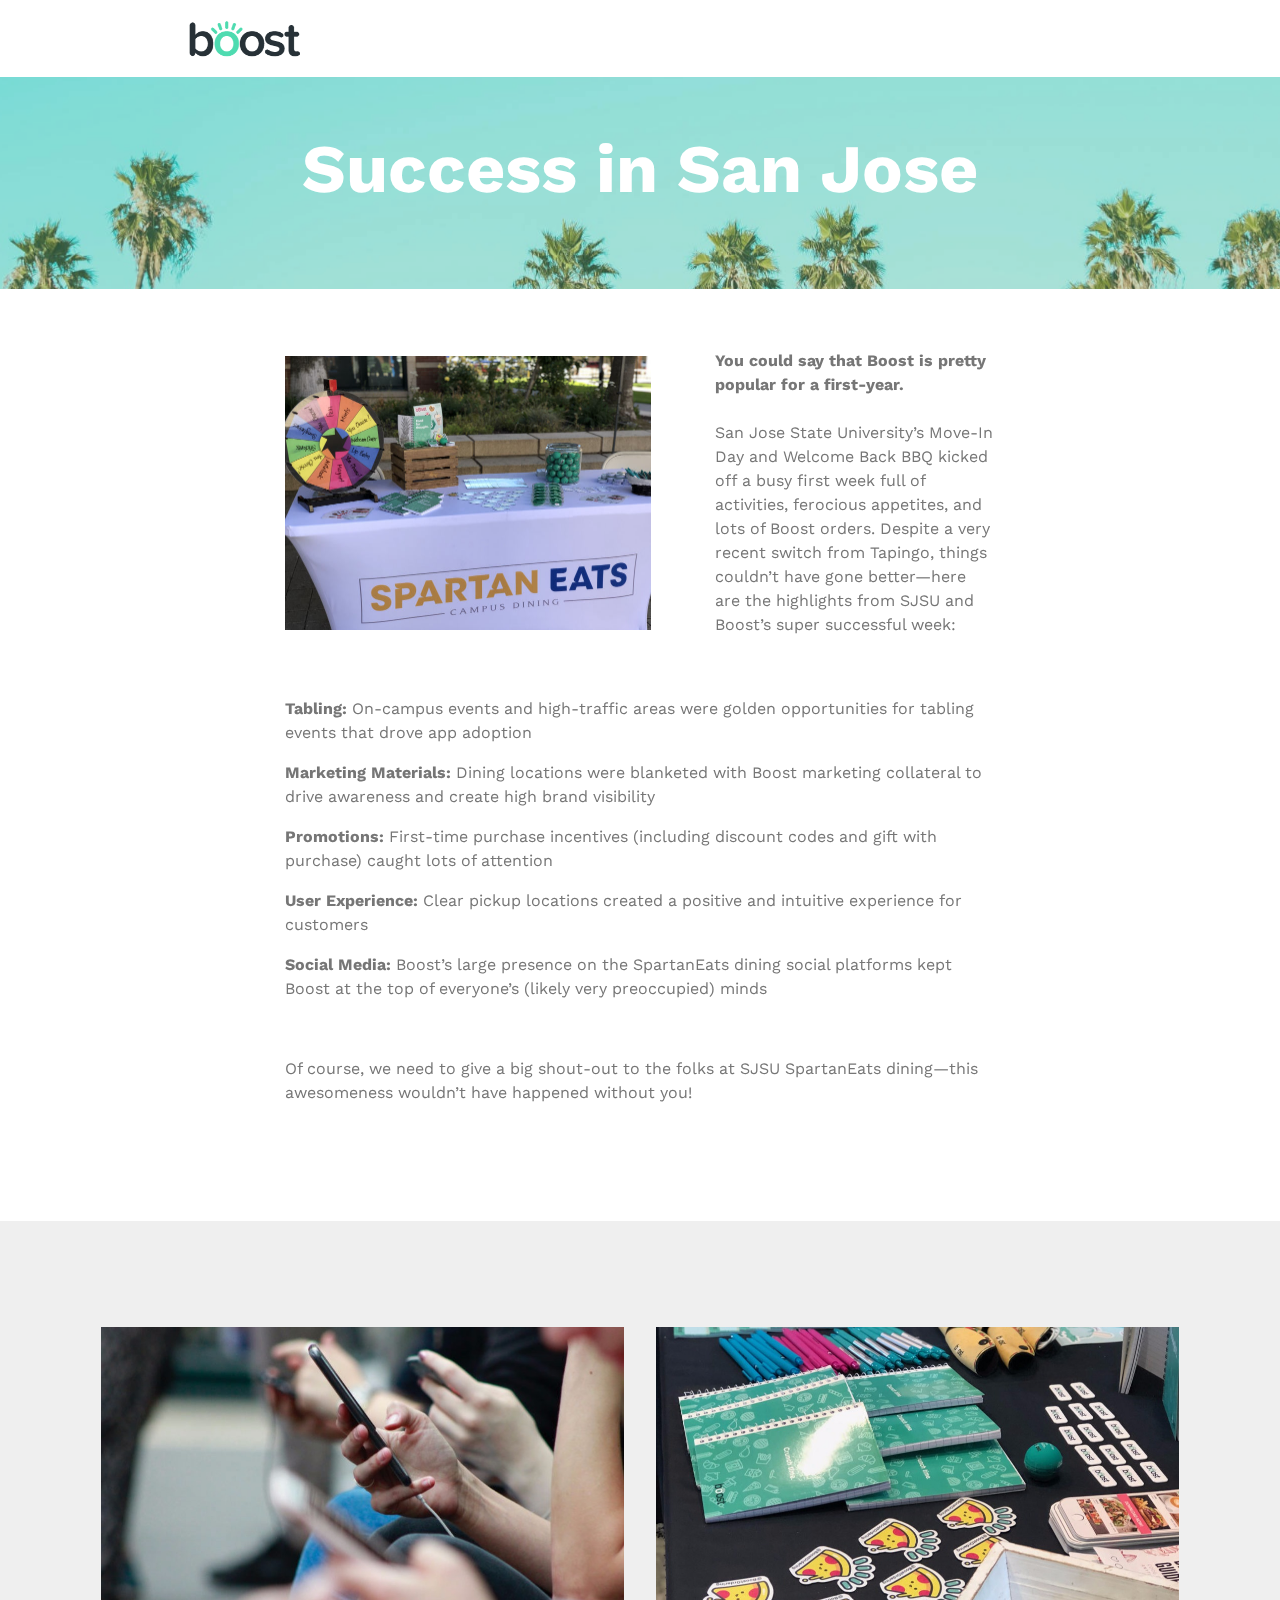
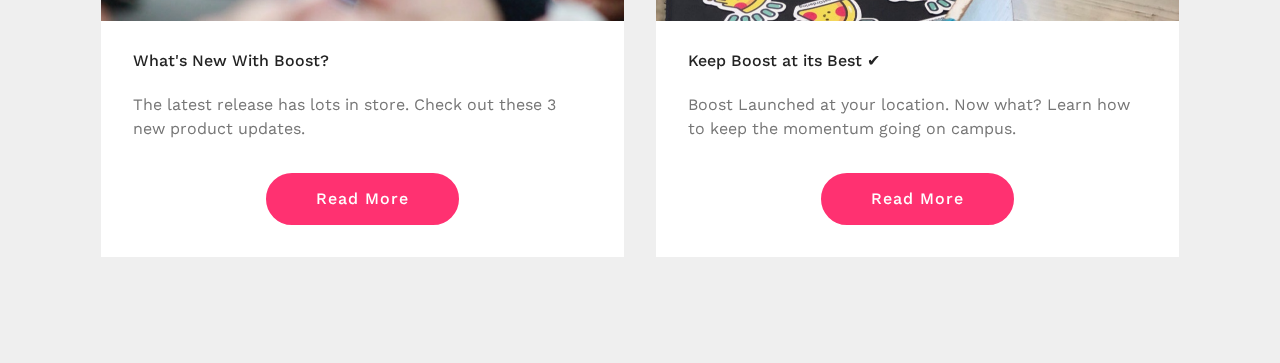
<file: index.html>
<!DOCTYPE html>
<html  >
<head>
  <!-- Site made with Mobirise Website Builder v4.10.15, https://mobirise.com -->
  <meta charset="UTF-8">
  <meta http-equiv="X-UA-Compatible" content="IE=edge">
  <meta name="generator" content="Mobirise v4.10.15, mobirise.com">
  <meta name="viewport" content="width=device-width, initial-scale=1, minimum-scale=1">
  <link rel="shortcut icon" href="assets/images/boost-logo-greyteal-600x111.png" type="image/x-icon">
  <meta name="description" content="">
  
  <title>Success in San Jose</title>
  <link rel="stylesheet" href="assets/web/assets/mobirise-icons/mobirise-icons.css">
  <link rel="stylesheet" href="assets/bootstrap/css/bootstrap.min.css">
  <link rel="stylesheet" href="assets/bootstrap/css/bootstrap-grid.min.css">
  <link rel="stylesheet" href="assets/bootstrap/css/bootstrap-reboot.min.css">
  <link rel="stylesheet" href="assets/tether/tether.min.css">
  <link rel="stylesheet" href="assets/dropdown/css/style.css">
  <link rel="stylesheet" href="assets/theme/css/style.css">
  <link rel="preload" as="style" href="assets/mobirise/css/mbr-additional.css"><link rel="stylesheet" href="assets/mobirise/css/mbr-additional.css" type="text/css">
  
  
  
</head>
<body>
  <section class="menu cid-rDGvW47T8R" once="menu" id="menu2-0">

    

    <nav class="navbar navbar-expand beta-menu navbar-dropdown align-items-center navbar-toggleable-sm">
        <button class="navbar-toggler navbar-toggler-right" type="button" data-toggle="collapse" data-target="#navbarSupportedContent" aria-controls="navbarSupportedContent" aria-expanded="false" aria-label="Toggle navigation">
            <div class="hamburger">
                <span></span>
                <span></span>
                <span></span>
                <span></span>
            </div>
        </button>
        <div class="menu-logo">
            <div class="navbar-brand">
                <span class="navbar-logo">
                    
                        <img src="assets/images/boost-logo-greyteal-600x111.png" alt="Boost" title="" style="height: 3.8rem;">
                    
                </span>
                
            </div>
        </div>
        <div class="collapse navbar-collapse" id="navbarSupportedContent">
            <ul class="navbar-nav nav-dropdown nav-right" data-app-modern-menu="true"><li class="nav-item">
                    <a class="nav-link link text-black display-4" href="https://mobirise.co"></a>
                </li>
                <li class="nav-item">
                    <a class="nav-link link text-black display-4" href="https://mobirise.co"></a>
                </li></ul>
            
        </div>
    </nav>
</section>

<section class="engine"><a href="https://mobirise.info/s">bootstrap themes</a></section><section class="header1 cid-rDGAg54ihM mbr-parallax-background" id="header1-6">

    

    <div class="mbr-overlay" style="opacity: 0.3; background-color: rgb(78, 219, 176);">
    </div>

    <div class="container">
        <div class="row justify-content-md-center">
            <div class="mbr-white col-md-10">
                <h1 class="mbr-section-title align-center mbr-bold pb-3 mbr-fonts-style display-1">
                    Success in San Jose</h1>
                
                <p class="mbr-text align-center pb-3 mbr-fonts-style display-2"></p>
                
            </div>
        </div>
    </div>

</section>

<section class="mbr-section content6 cid-rDGBeAp8EC" id="content6-a">
    
     
    
    <div class="container">
        <div class="media-container-row">
            <div class="col-12 col-md-8">
                <div class="media-container-row">
                    <div class="mbr-figure" style="width: 140%;">
                      <img src="assets/images/img-132-732x549.jpg" alt="Mobirise" title="">  
                    </div>
                    <div class="media-content">
                        <div class="mbr-section-text">
                            <p class="mbr-text mb-0 mbr-fonts-style display-7">
                               <strong>You could say that Boost is pretty popular for a first-year.</strong><br><strong><br></strong>San Jose State University’s Move-In Day and Welcome Back BBQ kicked off a busy first week full of activities, ferocious appetites, and lots of Boost orders. Despite a very recent switch from Tapingo, things couldn’t have gone better—here are the highlights from SJSU and Boost’s super successful week:<br></p>
                        </div>
                    </div>
                </div>
            </div>
        </div>
    </div>
</section>

<section class="mbr-section article content1 cid-rDGAD1UL2f" id="content1-8">
    
     

    <div class="container">
        <div class="media-container-row">
            <div class="mbr-text col-12 mbr-fonts-style display-7 col-md-8"><p><strong>Tabling: </strong>On-campus events and high-traffic areas were golden opportunities for tabling events that drove app adoption</p><p><strong>Marketing Materials: </strong>Dining locations were blanketed with Boost marketing collateral to drive awareness and create high brand visibility</p><p><strong>Promotions: </strong>First-time purchase incentives (including discount codes and gift with purchase) caught lots of attention</p><p><strong>User Experience: </strong>Clear pickup locations created a positive and intuitive experience for customers&nbsp;</p><p><strong>Social Media: </strong>Boost’s large presence on the SpartanEats dining social platforms kept Boost at the top of everyone’s (likely very preoccupied) minds</p><p><br></p><p><span style="font-size: 1rem;">Of course, we need to give a big shout-out to the folks at SJSU SpartanEats dining—this awesomeness wouldn’t have happened without you!&nbsp;</span><br></p><p><br></p></div>
        </div>
    </div>
</section>

<section class="features3 cid-rDGE6AtrKj" id="features3-b">

    

    
    <div class="container">
        <div class="media-container-row">
            <div class="card p-3 col-12 col-md-6">
                <div class="card-wrapper">
                    <div class="card-img">
                        <img src="assets/images/robin-worrall-fpt10lxk0cg-unsplash-1046x697.jpeg" alt="Boost" title="Success in San Jose">
                    </div>
                    <div class="card-box">
                        <h4 class="card-title mbr-fonts-style display-7">
                            What's New With Boost?</h4>
                        <p class="mbr-text mbr-fonts-style display-7">
                            The latest release has lots in store. Check out these 3 new product updates.</p>
                    </div>
                    <div class="mbr-section-btn text-center"><a href="produpdates.html" class="btn btn-info display-4">Read More</a></div>
                </div>
            </div>

            <div class="card p-3 col-12 col-md-6">
                <div class="card-wrapper">
                    <div class="card-img">
                        <img src="assets/images/img-3096-2-1046x1395.jpeg" alt="Mobirise" title="">
                    </div>
                    <div class="card-box">
                        <h4 class="card-title mbr-fonts-style display-7">
                            Keep Boost at its Best ✔</h4>
                        <p class="mbr-text mbr-fonts-style display-7">Boost Launched at your location. Now what? Learn how to keep the momentum going on campus.</p>
                    </div>
                    <div class="mbr-section-btn text-center"><a href="page2.html" class="btn btn-info display-4">
                            Read More</a></div>
                </div>
            </div>

            

            
        </div>
    </div>
</section>


  <script src="assets/web/assets/jquery/jquery.min.js"></script>
  <script src="assets/popper/popper.min.js"></script>
  <script src="assets/bootstrap/js/bootstrap.min.js"></script>
  <script src="assets/tether/tether.min.js"></script>
  <script src="assets/smoothscroll/smooth-scroll.js"></script>
  <script src="assets/dropdown/js/nav-dropdown.js"></script>
  <script src="assets/dropdown/js/navbar-dropdown.js"></script>
  <script src="assets/touchswipe/jquery.touch-swipe.min.js"></script>
  <script src="assets/parallax/jarallax.min.js"></script>
  <script src="assets/theme/js/script.js"></script>
  
  
</body>
</html>
</file>
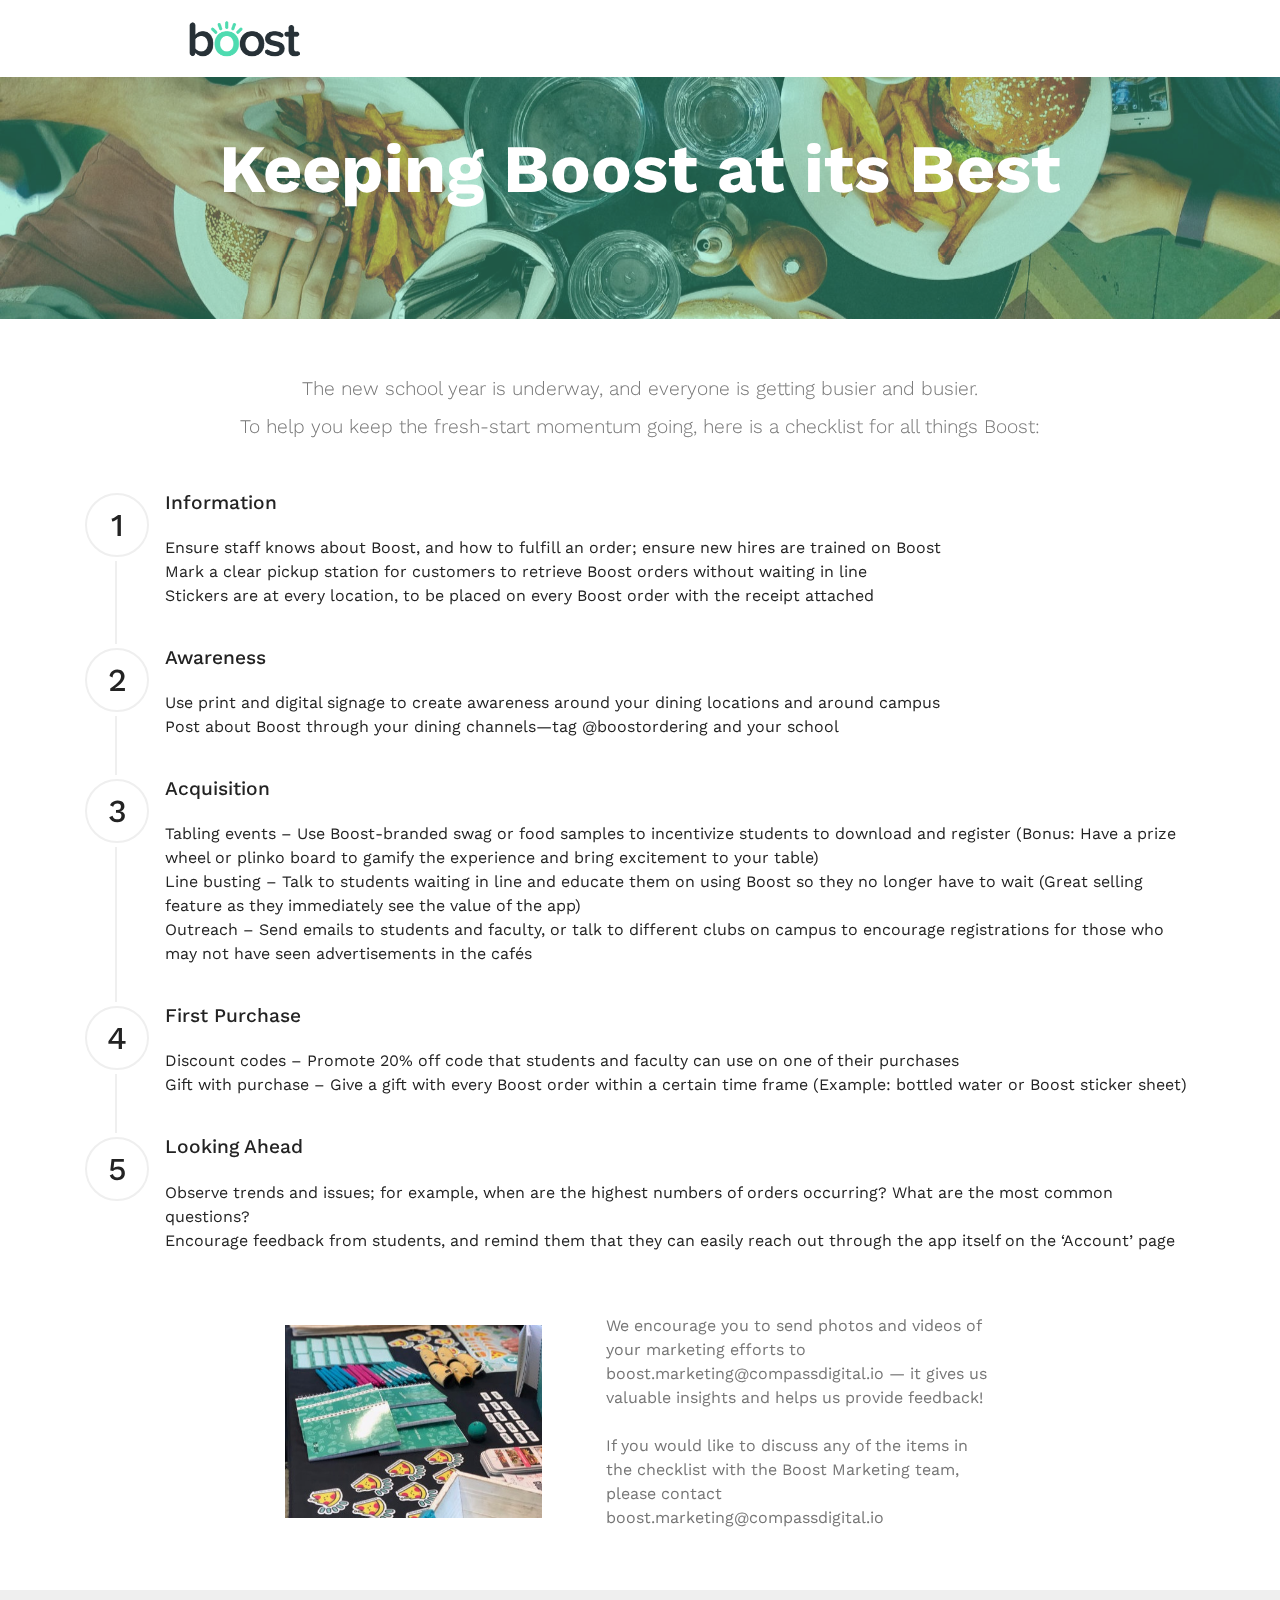
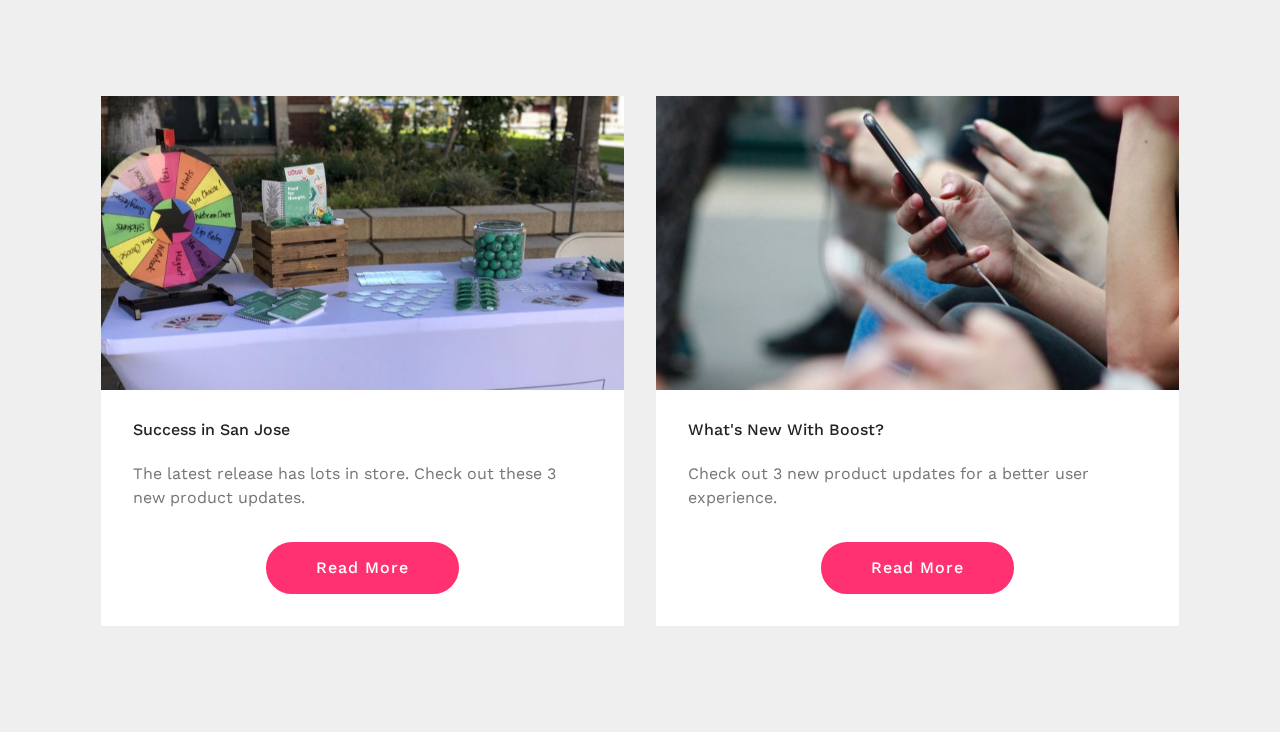
<file: page2.html>
<!DOCTYPE html>
<html  >
<head>
  <!-- Site made with Mobirise Website Builder v4.10.15, https://mobirise.com -->
  <meta charset="UTF-8">
  <meta http-equiv="X-UA-Compatible" content="IE=edge">
  <meta name="generator" content="Mobirise v4.10.15, mobirise.com">
  <meta name="viewport" content="width=device-width, initial-scale=1, minimum-scale=1">
  <link rel="shortcut icon" href="assets/images/boost-logo-greyteal-600x111.png" type="image/x-icon">
  <meta name="description" content="">
  
  <title>Keeping Boost at its Best ✔</title>
  <link rel="stylesheet" href="assets/web/assets/mobirise-icons/mobirise-icons.css">
  <link rel="stylesheet" href="assets/bootstrap/css/bootstrap.min.css">
  <link rel="stylesheet" href="assets/bootstrap/css/bootstrap-grid.min.css">
  <link rel="stylesheet" href="assets/bootstrap/css/bootstrap-reboot.min.css">
  <link rel="stylesheet" href="assets/tether/tether.min.css">
  <link rel="stylesheet" href="assets/dropdown/css/style.css">
  <link rel="stylesheet" href="assets/theme/css/style.css">
  <link rel="preload" as="style" href="assets/mobirise/css/mbr-additional.css"><link rel="stylesheet" href="assets/mobirise/css/mbr-additional.css" type="text/css">
  
  
  
</head>
<body>
  <section class="menu cid-rDL0OWq45v" once="menu" id="menu2-i">

    

    <nav class="navbar navbar-expand beta-menu navbar-dropdown align-items-center navbar-toggleable-sm">
        <button class="navbar-toggler navbar-toggler-right" type="button" data-toggle="collapse" data-target="#navbarSupportedContent" aria-controls="navbarSupportedContent" aria-expanded="false" aria-label="Toggle navigation">
            <div class="hamburger">
                <span></span>
                <span></span>
                <span></span>
                <span></span>
            </div>
        </button>
        <div class="menu-logo">
            <div class="navbar-brand">
                <span class="navbar-logo">
                    
                        <img src="assets/images/boost-logo-greyteal-600x111.png" alt="Boost" title="" style="height: 3.8rem;">
                    
                </span>
                
            </div>
        </div>
        <div class="collapse navbar-collapse" id="navbarSupportedContent">
            <ul class="navbar-nav nav-dropdown nav-right" data-app-modern-menu="true"><li class="nav-item">
                    <a class="nav-link link text-black display-4" href="https://mobirise.co"></a>
                </li>
                <li class="nav-item">
                    <a class="nav-link link text-black display-4" href="https://mobirise.co"></a>
                </li></ul>
            
        </div>
    </nav>
</section>

<section class="engine"><a href="https://mobirise.info/j">website templates</a></section><section class="header1 cid-rDL0OWSQyd mbr-parallax-background" id="header1-j">

    

    <div class="mbr-overlay" style="opacity: 0.4; background-color: rgb(78, 219, 176);">
    </div>

    <div class="container">
        <div class="row justify-content-md-center">
            <div class="mbr-white col-md-10">
                <h1 class="mbr-section-title align-center mbr-bold pb-3 mbr-fonts-style display-1">
                    Keeping Boost at its Best</h1>
                
                <p class="mbr-text align-center pb-3 mbr-fonts-style display-2"></p>
                
            </div>
        </div>
    </div>

</section>

<section class="step1 cid-rDL34IqG2L" id="step1-p">

    

    
    
    <div class="container">
        
        <h3 class="mbr-section-subtitle pb-5 mbr-fonts-style align-center display-5">The new school year is underway, and everyone is getting busier and busier.<div><br></div><div>To help you keep the fresh-start momentum going, here is a checklist for all things Boost:</div></h3>
        <div class="step-container">
            <div class="card separline pb-4">
                <div class="step-element d-flex">
                    <div class="step-wrapper pr-3">
                        <h3 class="step d-flex align-items-center justify-content-center">
                            1
                        </h3>
                    </div>          
                    <div class="step-text-content">
                        <h4 class="mbr-step-title pb-3 mbr-fonts-style display-5">Information</h4>
                        <p class="mbr-step-text mbr-fonts-style display-7">Ensure staff knows about Boost, and how to fulfill an order; ensure new hires are trained on Boost<br>Mark a clear pickup station for customers to retrieve Boost orders without waiting in line <br>Stickers are at every location, to be placed on every Boost order with the receipt attached<br></p>
                    </div>
                </div>
            </div>

            <div class="card separline pb-4">
                <div class="step-element d-flex">
                    <div class="step-wrapper pr-3">
                        <h3 class="step d-flex align-items-center justify-content-center">
                            2
                        </h3>
                    </div>          
                    <div class="step-text-content">
                        <h4 class="mbr-step-title pb-3 mbr-fonts-style display-5">Awareness</h4>
                        <p class="mbr-step-text mbr-fonts-style display-7">Use print and digital signage to create awareness around your dining locations and around campus<br>Post about Boost through your dining channels—tag @boostordering and your school<br></p>
                    </div>
                </div>
            </div>

            <div class="card separline pb-4">
                <div class="step-element d-flex">
                    <div class="step-wrapper pr-3">
                        <h3 class="step d-flex align-items-center justify-content-center">
                            3
                        </h3>
                    </div>          
                    <div class="step-text-content">
                        <h4 class="mbr-step-title pb-3 mbr-fonts-style display-5">Acquisition</h4>
                        <p class="mbr-step-text mbr-fonts-style display-7">Tabling events – Use Boost-branded swag or food samples to incentivize students to download and register (Bonus: Have a prize wheel or plinko board to gamify the experience and bring excitement to your table) <br>Line busting – Talk to students waiting in line and educate them on using Boost so they no longer have to wait (Great selling feature as they immediately see the value of the app)<br>Outreach – Send emails to students and faculty, or talk to different clubs on campus to encourage registrations for those who may not have seen advertisements in the cafés<br></p>
                    </div>
                </div>
            </div>

            <div class="card separline pb-4">
                <div class="step-element d-flex">
                    <div class="step-wrapper pr-3">
                        <h3 class="step d-flex align-items-center justify-content-center">
                            4
                        </h3>
                    </div>          
                    <div class="step-text-content">
                        <h4 class="mbr-step-title pb-3 mbr-fonts-style display-5">
                            First Purchase</h4>
                        <p class="mbr-step-text mbr-fonts-style display-7">Discount codes – Promote 20% off code that students and faculty can use on one of their purchases<br>Gift with purchase – Give a gift with every Boost order within a certain time frame (Example: bottled water or Boost sticker sheet)<br></p>
                    </div>
                </div>
            </div>
            
            <div class="card">
                <div class="step-element d-flex">
                    <div class="step-wrapper pr-3">
                        <h3 class="step d-flex align-items-center justify-content-center">
                            5
                        </h3>
                    </div>          
                    <div class="step-text-content">
                        <h4 class="mbr-step-title pb-3 mbr-fonts-style display-5">
                            Looking Ahead</h4>
                        <p class="mbr-step-text mbr-fonts-style display-7">Observe trends and issues; for example, when are the highest numbers of orders occurring? What are the most common questions?<br>Encourage feedback from students, and remind them that they can easily reach out through the app itself on the ‘Account’ page<br></p>
                    </div>
                </div>
            </div>
            
            
            
            
            
            
            
            
        </div>
    </div>
</section>

<section class="mbr-section content6 cid-rDL4u1gF5o" id="content6-r">
    
     
    
    <div class="container">
        <div class="media-container-row">
            <div class="col-12 col-md-8">
                <div class="media-container-row">
                    <div class="mbr-figure" style="width: 75%;">
                      <img src="assets/images/img-3096-2-436x581.jpeg" alt="Mobirise" title="">  
                    </div>
                    <div class="media-content">
                        <div class="mbr-section-text">
                            <p class="mbr-text mb-0 mbr-fonts-style display-7">We encourage you to send photos and videos of your marketing efforts to boost.marketing@compassdigital.io — it gives us valuable insights and helps us provide feedback! <br><br>If you would like to discuss any of the items in the checklist with the Boost Marketing team, please contact boost.marketing@compassdigital.io&nbsp;</p>
                        </div>
                    </div>
                </div>
            </div>
        </div>
    </div>
</section>

<section class="features3 cid-rDL0OXy55F" id="features3-m">

    

    
    <div class="container">
        <div class="media-container-row">
            <div class="card p-3 col-12 col-md-6">
                <div class="card-wrapper">
                    <div class="card-img">
                        <img src="assets/images/img-132-732x549.jpeg" alt="Success in San Jose" title="">
                    </div>
                    <div class="card-box">
                        <h4 class="card-title mbr-fonts-style display-7">
                            Success in San Jose</h4>
                        <p class="mbr-text mbr-fonts-style display-7">
                            The latest release has lots in store. Check out these 3 new product updates.</p>
                    </div>
                    <div class="mbr-section-btn text-center"><a href="index.html" class="btn btn-info display-4">Read More</a></div>
                </div>
            </div>

            <div class="card p-3 col-12 col-md-6">
                <div class="card-wrapper">
                    <div class="card-img">
                        <img src="assets/images/robin-worrall-fpt10lxk0cg-unsplash-1046x697.jpeg" alt="Mobirise" title="">
                    </div>
                    <div class="card-box">
                        <h4 class="card-title mbr-fonts-style display-7">
                            What's New With Boost?</h4>
                        <p class="mbr-text mbr-fonts-style display-7">Check out 3 new product updates for a better user experience.</p>
                    </div>
                    <div class="mbr-section-btn text-center"><a href="produpdates.html" class="btn btn-info display-4">
                            Read More</a></div>
                </div>
            </div>

            

            
        </div>
    </div>
</section>


  <script src="assets/web/assets/jquery/jquery.min.js"></script>
  <script src="assets/popper/popper.min.js"></script>
  <script src="assets/bootstrap/js/bootstrap.min.js"></script>
  <script src="assets/tether/tether.min.js"></script>
  <script src="assets/smoothscroll/smooth-scroll.js"></script>
  <script src="assets/dropdown/js/nav-dropdown.js"></script>
  <script src="assets/dropdown/js/navbar-dropdown.js"></script>
  <script src="assets/touchswipe/jquery.touch-swipe.min.js"></script>
  <script src="assets/parallax/jarallax.min.js"></script>
  <script src="assets/theme/js/script.js"></script>
  
  
</body>
</html>
</file>
<file: assets/web/assets/mobirise-icons/mobirise-icons.css>
@font-face {
  font-family: 'MobiriseIcons';
  src:  url('mobirise-icons.eot?spat4u');
  src:  url('mobirise-icons.eot?spat4u#iefix') format('embedded-opentype'),
    url('mobirise-icons.ttf?spat4u') format('truetype'),
    url('mobirise-icons.woff?spat4u') format('woff'),
    url('mobirise-icons.svg?spat4u#MobiriseIcons') format('svg');
  font-weight: normal;
  font-style: normal;
  font-display: swap;
}

[class^="mbri-"], [class*=" mbri-"] {
  /* use !important to prevent issues with browser extensions that change fonts */
  font-family: MobiriseIcons !important;
  speak: none;
  font-style: normal;
  font-weight: normal;
  font-variant: normal;
  text-transform: none;
  line-height: 1;

  /* Better Font Rendering =========== */
  -webkit-font-smoothing: antialiased;
  -moz-osx-font-smoothing: grayscale;
}

.mbri-add-submenu:before {
  content: "\e900";
}
.mbri-alert:before {
  content: "\e901";
}
.mbri-align-center:before {
  content: "\e902";
}
.mbri-align-justify:before {
  content: "\e903";
}
.mbri-align-left:before {
  content: "\e904";
}
.mbri-align-right:before {
  content: "\e905";
}
.mbri-android:before {
  content: "\e906";
}
.mbri-apple:before {
  content: "\e907";
}
.mbri-arrow-down:before {
  content: "\e908";
}
.mbri-arrow-next:before {
  content: "\e909";
}
.mbri-arrow-prev:before {
  content: "\e90a";
}
.mbri-arrow-up:before {
  content: "\e90b";
}
.mbri-bold:before {
  content: "\e90c";
}
.mbri-bookmark:before {
  content: "\e90d";
}
.mbri-bootstrap:before {
  content: "\e90e";
}
.mbri-briefcase:before {
  content: "\e90f";
}
.mbri-browse:before {
  content: "\e910";
}
.mbri-bulleted-list:before {
  content: "\e911";
}
.mbri-calendar:before {
  content: "\e912";
}
.mbri-camera:before {
  content: "\e913";
}
.mbri-cart-add:before {
  content: "\e914";
}
.mbri-cart-full:before {
  content: "\e915";
}
.mbri-cash:before {
  content: "\e916";
}
.mbri-change-style:before {
  content: "\e917";
}
.mbri-chat:before {
  content: "\e918";
}
.mbri-clock:before {
  content: "\e919";
}
.mbri-close:before {
  content: "\e91a";
}
.mbri-cloud:before {
  content: "\e91b";
}
.mbri-code:before {
  content: "\e91c";
}
.mbri-contact-form:before {
  content: "\e91d";
}
.mbri-credit-card:before {
  content: "\e91e";
}
.mbri-cursor-click:before {
  content: "\e91f";
}
.mbri-cust-feedback:before {
  content: "\e920";
}
.mbri-database:before {
  content: "\e921";
}
.mbri-delivery:before {
  content: "\e922";
}
.mbri-desktop:before {
  content: "\e923";
}
.mbri-devices:before {
  content: "\e924";
}
.mbri-down:before {
  content: "\e925";
}
.mbri-download:before {
  content: "\e989";
}
.mbri-drag-n-drop:before {
  content: "\e927";
}
.mbri-drag-n-drop2:before {
  content: "\e928";
}
.mbri-edit:before {
  content: "\e929";
}
.mbri-edit2:before {
  content: "\e92a";
}
.mbri-error:before {
  content: "\e92b";
}
.mbri-extension:before {
  content: "\e92c";
}
.mbri-features:before {
  content: "\e92d";
}
.mbri-file:before {
  content: "\e92e";
}
.mbri-flag:before {
  content: "\e92f";
}
.mbri-folder:before {
  content: "\e930";
}
.mbri-gift:before {
  content: "\e931";
}
.mbri-github:before {
  content: "\e932";
}
.mbri-globe:before {
  content: "\e933";
}
.mbri-globe-2:before {
  content: "\e934";
}
.mbri-growing-chart:before {
  content: "\e935";
}
.mbri-hearth:before {
  content: "\e936";
}
.mbri-help:before {
  content: "\e937";
}
.mbri-home:before {
  content: "\e938";
}
.mbri-hot-cup:before {
  content: "\e939";
}
.mbri-idea:before {
  content: "\e93a";
}
.mbri-image-gallery:before {
  content: "\e93b";
}
.mbri-image-slider:before {
  content: "\e93c";
}
.mbri-info:before {
  content: "\e93d";
}
.mbri-italic:before {
  content: "\e93e";
}
.mbri-key:before {
  content: "\e93f";
}
.mbri-laptop:before {
  content: "\e940";
}
.mbri-layers:before {
  content: "\e941";
}
.mbri-left-right:before {
  content: "\e942";
}
.mbri-left:before {
  content: "\e943";
}
.mbri-letter:before {
  content: "\e944";
}
.mbri-like:before {
  content: "\e945";
}
.mbri-link:before {
  content: "\e946";
}
.mbri-lock:before {
  content: "\e947";
}
.mbri-login:before {
  content: "\e948";
}
.mbri-logout:before {
  content: "\e949";
}
.mbri-magic-stick:before {
  content: "\e94a";
}
.mbri-map-pin:before {
  content: "\e94b";
}
.mbri-menu:before {
  content: "\e94c";
}
.mbri-mobile:before {
  content: "\e94d";
}
.mbri-mobile2:before {
  content: "\e94e";
}
.mbri-mobirise:before {
  content: "\e94f";
}
.mbri-more-horizontal:before {
  content: "\e950";
}
.mbri-more-vertical:before {
  content: "\e951";
}
.mbri-music:before {
  content: "\e952";
}
.mbri-new-file:before {
  content: "\e953";
}
.mbri-numbered-list:before {
  content: "\e954";
}
.mbri-opened-folder:before {
  content: "\e955";
}
.mbri-pages:before {
  content: "\e956";
}
.mbri-paper-plane:before {
  content: "\e957";
}
.mbri-paperclip:before {
  content: "\e958";
}
.mbri-photo:before {
  content: "\e959";
}
.mbri-photos:before {
  content: "\e95a";
}
.mbri-pin:before {
  content: "\e95b";
}
.mbri-play:before {
  content: "\e95c";
}
.mbri-plus:before {
  content: "\e95d";
}
.mbri-preview:before {
  content: "\e95e";
}
.mbri-print:before {
  content: "\e95f";
}
.mbri-protect:before {
  content: "\e960";
}
.mbri-question:before {
  content: "\e961";
}
.mbri-quote-left:before {
  content: "\e962";
}
.mbri-quote-right:before {
  content: "\e963";
}
.mbri-refresh:before {
  content: "\e964";
}
.mbri-responsive:before {
  content: "\e965";
}
.mbri-right:before {
  content: "\e966";
}
.mbri-rocket:before {
  content: "\e967";
}
.mbri-sad-face:before {
  content: "\e968";
}
.mbri-sale:before {
  content: "\e969";
}
.mbri-save:before {
  content: "\e96a";
}
.mbri-search:before {
  content: "\e96b";
}
.mbri-setting:before {
  content: "\e96c";
}
.mbri-setting2:before {
  content: "\e96d";
}
.mbri-setting3:before {
  content: "\e96e";
}
.mbri-share:before {
  content: "\e96f";
}
.mbri-shopping-bag:before {
  content: "\e970";
}
.mbri-shopping-basket:before {
  content: "\e971";
}
.mbri-shopping-cart:before {
  content: "\e972";
}
.mbri-sites:before {
  content: "\e973";
}
.mbri-smile-face:before {
  content: "\e974";
}
.mbri-speed:before {
  content: "\e975";
}
.mbri-star:before {
  content: "\e976";
}
.mbri-success:before {
  content: "\e977";
}
.mbri-sun:before {
  content: "\e978";
}
.mbri-sun2:before {
  content: "\e979";
}
.mbri-tablet:before {
  content: "\e97a";
}
.mbri-tablet-vertical:before {
  content: "\e97b";
}
.mbri-target:before {
  content: "\e97c";
}
.mbri-timer:before {
  content: "\e97d";
}
.mbri-to-ftp:before {
  content: "\e97e";
}
.mbri-to-local-drive:before {
  content: "\e97f";
}
.mbri-touch-swipe:before {
  content: "\e980";
}
.mbri-touch:before {
  content: "\e981";
}
.mbri-trash:before {
  content: "\e982";
}
.mbri-underline:before {
  content: "\e983";
}
.mbri-unlink:before {
  content: "\e984";
}
.mbri-unlock:before {
  content: "\e985";
}
.mbri-up-down:before {
  content: "\e986";
}
.mbri-up:before {
  content: "\e987";
}
.mbri-update:before {
  content: "\e988";
}
.mbri-upload:before {
 content: "\e926"; 
}
.mbri-user:before {
  content: "\e98a";
}
.mbri-user2:before {
  content: "\e98b";
}
.mbri-users:before {
  content: "\e98c";
}
.mbri-video:before {
  content: "\e98d";
}
.mbri-video-play:before {
  content: "\e98e";
}
.mbri-watch:before {
  content: "\e98f";
}
.mbri-website-theme:before {
  content: "\e990";
}
.mbri-wifi:before {
  content: "\e991";
}
.mbri-windows:before {
  content: "\e992";
}
.mbri-zoom-out:before {
  content: "\e993";
}
.mbri-redo:before {
  content: "\e994";
}
.mbri-undo:before {
  content: "\e995";
}
</file>
<file: assets/dropdown/css/style.css>
.navbar-dropdown {
  left: 0;
  padding: 0;
  position: absolute;
  right: 0;
  top: 0;
  transition: all 0.45s ease;
  z-index: 1030;
  background: #282828; }
  .navbar-dropdown .navbar-logo {
    margin-right: 0.8rem;
    transition: margin 0.3s ease-in-out;
    vertical-align: middle; }
    .navbar-dropdown .navbar-logo img {
      height: 3.125rem;
      transition: all 0.3s ease-in-out; }
    .navbar-dropdown .navbar-logo.mbr-iconfont {
      font-size: 3.125rem;
      line-height: 3.125rem; }
  .navbar-dropdown .navbar-caption {
    font-weight: 700;
    white-space: normal;
    vertical-align: -4px;
    line-height: 3.125rem !important; }
    .navbar-dropdown .navbar-caption, .navbar-dropdown .navbar-caption:hover {
      color: inherit;
      text-decoration: none; }
  .navbar-dropdown .mbr-iconfont + .navbar-caption {
    vertical-align: -1px; }
  .navbar-dropdown.navbar-fixed-top {
    position: fixed; }
  .navbar-dropdown .navbar-brand span {
    vertical-align: -4px; }
  .navbar-dropdown.bg-color.transparent {
    background: none; }
  .navbar-dropdown.navbar-short .navbar-brand {
    padding: 0.625rem 0; }
    .navbar-dropdown.navbar-short .navbar-brand span {
      vertical-align: -1px; }
  .navbar-dropdown.navbar-short .navbar-caption {
    line-height: 2.375rem !important;
    vertical-align: -2px; }
  .navbar-dropdown.navbar-short .navbar-logo {
    margin-right: 0.5rem; }
    .navbar-dropdown.navbar-short .navbar-logo img {
      height: 2.375rem; }
    .navbar-dropdown.navbar-short .navbar-logo.mbr-iconfont {
      font-size: 2.375rem;
      line-height: 2.375rem; }
  .navbar-dropdown.navbar-short .mbr-table-cell {
    height: 3.625rem; }
  .navbar-dropdown .navbar-close {
    left: 0.6875rem;
    position: fixed;
    top: 0.75rem;
    z-index: 1000; }
  .navbar-dropdown .hamburger-icon {
    content: "";
    display: inline-block;
    vertical-align: middle;
    width: 16px;
    -webkit-box-shadow: 0 -6px 0 1px #282828,0 0 0 1px #282828,0 6px 0 1px #282828;
    -moz-box-shadow: 0 -6px 0 1px #282828,0 0 0 1px #282828,0 6px 0 1px #282828;
    box-shadow: 0 -6px 0 1px #282828,0 0 0 1px #282828,0 6px 0 1px #282828; }

.dropdown-menu .dropdown-toggle[data-toggle="dropdown-submenu"]::after {
  border-bottom: 0.35em solid transparent;
  border-left: 0.35em solid;
  border-right: 0;
  border-top: 0.35em solid transparent;
  margin-left: 0.3rem; }

.dropdown-menu .dropdown-item:focus {
  outline: 0; }

.nav-dropdown {
  font-size: 0.75rem;
  font-weight: 500;
  height: auto !important; }
  .nav-dropdown .nav-btn {
    padding-left: 1rem; }
  .nav-dropdown .link {
    margin: .667em 1.667em;
    font-weight: 500;
    padding: 0;
    transition: color .2s ease-in-out; }
    .nav-dropdown .link.dropdown-toggle {
      margin-right: 2.583em; }
      .nav-dropdown .link.dropdown-toggle::after {
        margin-left: .25rem;
        border-top: 0.35em solid;
        border-right: 0.35em solid transparent;
        border-left: 0.35em solid transparent;
        border-bottom: 0; }
      .nav-dropdown .link.dropdown-toggle[aria-expanded="true"] {
        margin: 0;
        padding: 0.667em 3.263em  0.667em 1.667em; }
  .nav-dropdown .link::after,
  .nav-dropdown .dropdown-item::after {
    color: inherit; }
  .nav-dropdown .btn {
    font-size: 0.75rem;
    font-weight: 700;
    letter-spacing: 0;
    margin-bottom: 0;
    padding-left: 1.25rem;
    padding-right: 1.25rem; }
  .nav-dropdown .dropdown-menu {
    border-radius: 0;
    border: 0;
    left: 0;
    margin: 0;
    padding-bottom: 1.25rem;
    padding-top: 1.25rem;
    position: relative; }
  .nav-dropdown .dropdown-submenu {
    margin-left: 0.125rem;
    top: 0; }
  .nav-dropdown .dropdown-item {
    font-weight: 500;
    line-height: 2;
    padding: 0.3846em 4.615em 0.3846em 1.5385em;
    position: relative;
    transition: color .2s ease-in-out, background-color .2s ease-in-out; }
    .nav-dropdown .dropdown-item::after {
      margin-top: -0.3077em;
      position: absolute;
      right: 1.1538em;
      top: 50%; }
    .nav-dropdown .dropdown-item:focus, .nav-dropdown .dropdown-item:hover {
      background: none; }

@media (max-width: 767px) {
  .nav-dropdown.navbar-toggleable-sm {
    bottom: 0;
    display: none;
    left: 0;
    overflow-x: hidden;
    position: fixed;
    top: 0;
    transform: translateX(-100%);
    -ms-transform: translateX(-100%);
    -webkit-transform: translateX(-100%);
    width: 18.75rem;
    z-index: 999; } }
.nav-dropdown.navbar-toggleable-xl {
  bottom: 0;
  display: none;
  left: 0;
  overflow-x: hidden;
  position: fixed;
  top: 0;
  transform: translateX(-100%);
  -ms-transform: translateX(-100%);
  -webkit-transform: translateX(-100%);
  width: 18.75rem;
  z-index: 999; }

.nav-dropdown-sm {
  display: block !important;
  overflow-x: hidden;
  overflow: auto;
  padding-top: 3.875rem; }
  .nav-dropdown-sm::after {
    content: "";
    display: block;
    height: 3rem;
    width: 100%; }
  .nav-dropdown-sm.collapse.in ~ .navbar-close {
    display: block !important; }
  .nav-dropdown-sm.collapsing, .nav-dropdown-sm.collapse.in {
    transform: translateX(0);
    -ms-transform: translateX(0);
    -webkit-transform: translateX(0);
    transition: all 0.25s ease-out;
    -webkit-transition: all 0.25s ease-out;
    background: #282828; }
  .nav-dropdown-sm.collapsing[aria-expanded="false"] {
    transform: translateX(-100%);
    -ms-transform: translateX(-100%);
    -webkit-transform: translateX(-100%); }
  .nav-dropdown-sm .nav-item {
    display: block;
    margin-left: 0 !important;
    padding-left: 0; }
  .nav-dropdown-sm .link,
  .nav-dropdown-sm .dropdown-item {
    border-top: 1px dotted rgba(255, 255, 255, 0.1);
    font-size: 0.8125rem;
    line-height: 1.6;
    margin: 0 !important;
    padding: 0.875rem 2.4rem 0.875rem 1.5625rem !important;
    position: relative;
    white-space: normal; }
    .nav-dropdown-sm .link:focus, .nav-dropdown-sm .link:hover,
    .nav-dropdown-sm .dropdown-item:focus,
    .nav-dropdown-sm .dropdown-item:hover {
      background: rgba(0, 0, 0, 0.2) !important;
      color: #c0a375; }
  .nav-dropdown-sm .nav-btn {
    position: relative;
    padding: 1.5625rem 1.5625rem 0 1.5625rem; }
    .nav-dropdown-sm .nav-btn::before {
      border-top: 1px dotted rgba(255, 255, 255, 0.1);
      content: "";
      left: 0;
      position: absolute;
      top: 0;
      width: 100%; }
    .nav-dropdown-sm .nav-btn + .nav-btn {
      padding-top: 0.625rem; }
      .nav-dropdown-sm .nav-btn + .nav-btn::before {
        display: none; }
  .nav-dropdown-sm .btn {
    padding: 0.625rem 0; }
  .nav-dropdown-sm .dropdown-toggle[data-toggle="dropdown-submenu"]::after {
    margin-left: .25rem;
    border-top: 0.35em solid;
    border-right: 0.35em solid transparent;
    border-left: 0.35em solid transparent;
    border-bottom: 0; }
  .nav-dropdown-sm .dropdown-toggle[data-toggle="dropdown-submenu"][aria-expanded="true"]::after {
    border-top: 0;
    border-right: 0.35em solid transparent;
    border-left: 0.35em solid transparent;
    border-bottom: 0.35em solid; }
  .nav-dropdown-sm .dropdown-menu {
    margin: 0;
    padding: 0;
    position: relative;
    top: 0;
    left: 0;
    width: 100%;
    border: 0;
    float: none;
    border-radius: 0;
    background: none; }
  .nav-dropdown-sm .dropdown-submenu {
    left: 100%;
    margin-left: 0.125rem;
    margin-top: -1.25rem;
    top: 0; }

.navbar-toggleable-sm .nav-dropdown .dropdown-menu {
  position: absolute; }

.navbar-toggleable-sm .nav-dropdown .dropdown-submenu {
  left: 100%;
  margin-left: 0.125rem;
  margin-top: -1.25rem;
  top: 0; }

.navbar-toggleable-sm.opened .nav-dropdown .dropdown-menu {
  position: relative; }

.navbar-toggleable-sm.opened .nav-dropdown .dropdown-submenu {
  left: 0;
  margin-left: 00rem;
  margin-top: 0rem;
  top: 0; }

.is-builder .nav-dropdown.collapsing {
  transition: none !important; }

/*# sourceMappingURL=style.css.map */
</file>
<file: assets/theme/css/style.css>
/*!
 * Mobirise v4 theme (https://mobirise.com/)
 * Copyright 2017 Mobirise
 */
section {
  background-color: #eeeeee;
}

body {
  font-style: normal;
  line-height: 1.5;
}

section,
.container,
.container-fluid {
  position: relative;
  word-wrap: break-word;
}

a.mbr-iconfont:hover {
  text-decoration: none;
}

.article .lead p,
.article .lead ul,
.article .lead ol,
.article .lead pre,
.article .lead blockquote {
  margin-bottom: 0;
}

ul,
ol,
pre,
blockquote {
  margin-bottom: 2.3125rem;
}

pre {
  background: #f4f4f4;
  padding: 10px 24px;
  white-space: pre-wrap;
}

.inactive {
  -webkit-user-select: none;
  -moz-user-select: none;
  -ms-user-select: none;
  user-select: none;
  pointer-events: none;
  -webkit-user-drag: none;
  user-drag: none;
}

.mbr-section__comments .row {
  justify-content: center;
  -webkit-justify-content: center;
}

a {
  font-style: normal;
  font-weight: 400;
  cursor: pointer;
}

a, a:hover {
  text-decoration: none;
}

figure {
  margin-bottom: 0;
}

body {
  color: #232323;
}

h1,
h2,
h3,
h4,
h5,
h6,
.h1,
.h2,
.h3,
.h4,
.h5,
.h6,
.display-1,
.display-2,
.display-3,
.display-4 {
  line-height: 1;
  word-break: break-word;
  word-wrap: break-word;
}

b,
strong {
  font-weight: bold;
}

blockquote {
  padding: 10px 0 10px 20px;
  position: relative;
  border-left: 2px solid;
  border-color: #ff3366;
}

input:-webkit-autofill, input:-webkit-autofill:hover, input:-webkit-autofill:focus, input:-webkit-autofill:active {
  transition-delay: 9999s;
  transition-property: background-color, color;
}

textarea[type='hidden'] {
  display: none;
}

body {
  position: relative;
}

section {
  background-position: 50% 50%;
  background-repeat: no-repeat;
  background-size: cover;
}

section .mbr-background-video,
section .mbr-background-video-preview {
  position: absolute;
  bottom: 0;
  left: 0;
  right: 0;
  top: 0;
}

.hidden {
  visibility: hidden;
}

.mbr-z-index20 {
  z-index: 20;
}

/*! Base colors */
.mbr-white {
  color: #ffffff;
}

.mbr-black {
  color: #000000;
}

.mbr-bg-white {
  background-color: #ffffff;
}

.mbr-bg-black {
  background-color: #000000;
}

/*! Text-aligns */
.align-left {
  text-align: left;
}

.align-center {
  text-align: center;
}

.align-right {
  text-align: right;
}

@media (max-width: 767px) {
  .align-left,
  .align-center,
  .align-right,
  .mbr-section-btn,
  .mbr-section-title {
    text-align: center;
  }
}

/*! Font-weight  */
.mbr-light {
  font-weight: 300;
}

.mbr-regular {
  font-weight: 400;
}

.mbr-semibold {
  font-weight: 500;
}

.mbr-bold {
  font-weight: 700;
}

/*! Media  */
.media-size-item {
  -webkit-flex: 1 1 auto;
  -moz-flex: 1 1 auto;
  -ms-flex: 1 1 auto;
  -o-flex: 1 1 auto;
  flex: 1 1 auto;
}

.media-content {
  -webkit-flex-basis: 100%;
  flex-basis: 100%;
}

.media-container-row {
  display: -ms-flexbox;
  display: -webkit-flex;
  display: flex;
  -webkit-flex-direction: row;
  -ms-flex-direction: row;
  flex-direction: row;
  -webkit-flex-wrap: wrap;
  -ms-flex-wrap: wrap;
  flex-wrap: wrap;
  -webkit-justify-content: center;
  -ms-flex-pack: center;
  justify-content: center;
  -webkit-align-content: center;
  -ms-flex-line-pack: center;
  align-content: center;
  -webkit-align-items: start;
  -ms-flex-align: start;
  align-items: start;
}

.media-container-row .media-size-item {
  width: 400px;
}

.media-container-column {
  display: -ms-flexbox;
  display: -webkit-flex;
  display: flex;
  -webkit-flex-direction: column;
  -ms-flex-direction: column;
  flex-direction: column;
  -webkit-flex-wrap: wrap;
  -ms-flex-wrap: wrap;
  flex-wrap: wrap;
  -webkit-justify-content: center;
  -ms-flex-pack: center;
  justify-content: center;
  -webkit-align-content: center;
  -ms-flex-line-pack: center;
  align-content: center;
  -webkit-align-items: stretch;
  -ms-flex-align: stretch;
  align-items: stretch;
}

.media-container-column > * {
  width: 100%;
}

@media (min-width: 992px) {
  .media-container-row {
    -webkit-flex-wrap: nowrap;
    -ms-flex-wrap: nowrap;
    flex-wrap: nowrap;
  }
}

figure {
  overflow: hidden;
}

figure[mbr-media-size] {
  transition: width 0.1s;
}

.mbr-figure img,
.mbr-figure iframe {
  display: block;
  width: 100%;
}

.card {
  background-color: transparent;
  border: none;
}

.card-box {
  width: 100%;
}

.card-img {
  text-align: center;
  flex-shrink: 0;
  -webkit-flex-shrink: 0;
}

.media {
  max-width: 100%;
  margin: 0 auto;
}

.mbr-figure {
  -ms-flex-item-align: center;
  -ms-grid-row-align: center;
  -webkit-align-self: center;
  align-self: center;
}

.media-container > div {
  max-width: 100%;
}

.mbr-figure img,
.card-img img {
  width: 100%;
}

@media (max-width: 991px) {
  .media-size-item {
    width: auto !important;
  }
  .media {
    width: auto;
  }
  .mbr-figure {
    width: 100% !important;
  }
}

/*! Buttons */
.btn {
  font-weight: 500;
  border-width: 2px;
  font-style: normal;
  letter-spacing: 1px;
  margin: .4rem .8rem;
  white-space: normal;
  -webkit-transition: all .3s ease-in-out;
  -moz-transition: all .3s ease-in-out;
  transition: all .3s ease-in-out;
  display: inline-flex;
  align-items: center;
  justify-content: center;
  word-break: break-word;
  -webkit-align-items: center;
  -webkit-justify-content: center;
  display: -webkit-inline-flex;
}

.btn-sm {
  font-weight: 500;
  letter-spacing: 1px;
  -webkit-transition: all .3s ease-in-out;
  -moz-transition: all .3s ease-in-out;
  transition: all .3s ease-in-out;
}

.btn-md {
  font-weight: 500;
  letter-spacing: 1px;
  margin: .4rem .8rem !important;
  -webkit-transition: all .3s ease-in-out;
  -moz-transition: all .3s ease-in-out;
  transition: all .3s ease-in-out;
}

.btn-lg {
  font-weight: 500;
  letter-spacing: 1px;
  margin: .4rem .8rem !important;
  -webkit-transition: all .3s ease-in-out;
  -moz-transition: all .3s ease-in-out;
  transition: all .3s ease-in-out;
}

.mbr-section-btn {
  margin-left: -0.25rem;
  margin-right: -0.25rem;
  font-size: 0;
}

nav .mbr-section-btn {
  margin-left: 0rem;
  margin-right: 0rem;
}

.btn-form {
  border-radius: 0;
}

.btn-form:hover {
  cursor: pointer;
}

/*! Btn icon margin */
.btn .mbr-iconfont,
.btn.btn-sm .mbr-iconfont {
  cursor: pointer;
  margin-right: 0.5rem;
}

.btn.btn-md .mbr-iconfont,
.btn.btn-md .mbr-iconfont {
  margin-right: 0.8rem;
}

.mbr-regular {
  font-weight: 400;
}

.mbr-semibold {
  font-weight: 500;
}

.mbr-bold {
  font-weight: 700;
}

[type='submit'] {
  -webkit-appearance: none;
}

/*! Full-screen */
.mbr-fullscreen .mbr-overlay {
  min-height: 100vh;
}

.mbr-fullscreen {
  display: flex;
  display: -webkit-flex;
  display: -moz-flex;
  display: -ms-flex;
  display: -o-flex;
  align-items: center;
  -webkit-align-items: center;
  min-height: 100vh;
  padding-top: 3rem;
  padding-bottom: 3rem;
}

/*! Map */
.map {
  height: 25rem;
  position: relative;
}

.map iframe {
  width: 100%;
  height: 100%;
}

.mbr-overlay {
  background-color: #000;
  bottom: 0;
  left: 0;
  opacity: .5;
  position: absolute;
  right: 0;
  top: 0;
  z-index: 0;
  pointer-events: none;
}

/* Form */
blockquote {
  font-style: italic;
  padding: 10px 0 10px 20px;
  font-size: 1.09rem;
  position: relative;
  border-width: 3px;
}

.form-control {
  background-color: #f5f5f5;
  box-shadow: none;
  color: #565656;
  line-height: 1.43;
  min-height: 3.5em;
  padding: 1.07em .5em;
}

.form-control, .form-control:focus {
  border: 1px solid #e8e8e8;
}

.form-active .form-control:invalid {
  border-color: red;
}

.form-control-label {
  position: relative;
  cursor: pointer;
  margin-bottom: .357em;
  padding: 0;
}

.alert {
  color: #ffffff;
  border-radius: 0;
  border: 0;
  font-size: .875rem;
  line-height: 1.5;
  margin-bottom: 1.875rem;
  padding: 1.25rem;
  position: relative;
}

.alert.alert-form::after {
  background-color: inherit;
  bottom: -7px;
  content: "";
  display: block;
  height: 14px;
  left: 50%;
  margin-left: -7px;
  position: absolute;
  transform: rotate(45deg);
  width: 14px;
  -webkit-transform: rotate(45deg);
}

.form-asterisk {
  font-family: initial;
  position: absolute;
  top: -2px;
  font-weight: normal;
}

/*! Scroll to top arrow */
#scrollToTop a i:before {
  content: '';
  position: absolute;
  height: 40%;
  top: 25%;
  background: #fff;
  width: 2px;
  left: calc(50% - 1px);
}

#scrollToTop a i:after {
  content: '';
  position: absolute;
  display: block;
  border-top: 2px solid #fff;
  border-right: 2px solid #fff;
  width: 40%;
  height: 40%;
  left: 30%;
  bottom: 30%;
  transform: rotate(135deg);
  -webkit-transform: rotate(135deg);
}

.mbr-arrow-up {
  bottom: 25px;
  right: 90px;
  position: fixed;
  text-align: right;
  z-index: 5000;
  color: #ffffff;
  font-size: 32px;
  transform: rotate(180deg);
  -webkit-transform: rotate(180deg);
}

.mbr-arrow-up a {
  background: rgba(0, 0, 0, 0.2);
  border-radius: 3px;
  color: #fff;
  display: inline-block;
  height: 60px;
  width: 60px;
  outline-style: none !important;
  position: relative;
  text-decoration: none;
  transition: all 0.3s ease-in-out;
  cursor: pointer;
  text-align: center;
}

.mbr-arrow-up a:hover {
  background-color: rgba(0, 0, 0, 0.4);
}

.mbr-arrow-up a i {
  line-height: 60px;
}

.mbr-arrow-up-icon {
  display: block;
  color: #fff;
}

.mbr-arrow-up-icon::before {
  content: '\203a';
  display: inline-block;
  font-family: serif;
  font-size: 32px;
  line-height: 1;
  font-style: normal;
  position: relative;
  top: 6px;
  left: -4px;
  -webkit-transform: rotate(-90deg);
  transform: rotate(-90deg);
}

/*! Arrow Down */
.mbr-arrow {
  position: absolute;
  bottom: 45px;
  left: 50%;
  width: 60px;
  height: 60px;
  cursor: pointer;
  background-color: rgba(80, 80, 80, 0.5);
  border-radius: 50%;
  -webkit-transform: translateX(-50%);
  transform: translateX(-50%);
}

.mbr-arrow > a {
  display: inline-block;
  text-decoration: none;
  outline-style: none;
  -webkit-animation: arrowdown 1.7s ease-in-out infinite;
  animation: arrowdown 1.7s ease-in-out infinite;
}

.mbr-arrow > a > i {
  position: absolute;
  top: -2px;
  left: 15px;
  font-size: 2rem;
}

@keyframes arrowdown {
  0% {
    transform: translateY(0px);
    -webkit-transform: translateY(0px);
  }
  50% {
    transform: translateY(-5px);
    -webkit-transform: translateY(-5px);
  }
  100% {
    transform: translateY(0px);
    -webkit-transform: translateY(0px);
  }
}

@-webkit-keyframes arrowdown {
  0% {
    transform: translateY(0px);
    -webkit-transform: translateY(0px);
  }
  50% {
    transform: translateY(-5px);
    -webkit-transform: translateY(-5px);
  }
  100% {
    transform: translateY(0px);
    -webkit-transform: translateY(0px);
  }
}

@media (max-width: 500px) {
  .mbr-arrow-up {
    left: 50%;
    right: auto;
    transform: translateX(-50%) rotate(180deg);
    -webkit-transform: translateX(-50%) rotate(180deg);
  }
}

/*Gradients animation*/
@keyframes gradient-animation {
  from {
    background-position: 0% 100%;
    animation-timing-function: ease-in-out;
  }
  to {
    background-position: 100% 0%;
    animation-timing-function: ease-in-out;
  }
}

@-webkit-keyframes gradient-animation {
  from {
    background-position: 0% 100%;
    animation-timing-function: ease-in-out;
  }
  to {
    background-position: 100% 0%;
    animation-timing-function: ease-in-out;
  }
}

.bg-gradient {
  background-size: 200% 200%;
  animation: gradient-animation 5s infinite alternate;
  -webkit-animation: gradient-animation 5s infinite alternate;
}

.menu .navbar-brand {
  display: -webkit-flex;
}

.menu .navbar-brand span {
  display: flex;
  display: -webkit-flex;
}

.menu .navbar-brand .navbar-caption-wrap {
  display: -webkit-flex;
}

.menu .navbar-brand .navbar-logo img {
  display: -webkit-flex;
}

@media (min-width: 768px) and (max-width: 1023px) {
  .menu .navbar-toggleable-sm .navbar-nav {
    display: -webkit-box;
    display: -webkit-flex;
    display: -ms-flexbox;
  }
}

@media (max-width: 1023px) {
  .menu .navbar-collapse {
    max-height: 93.5vh;
  }
  .menu .navbar-collapse.show {
    overflow: auto;
  }
}

@media (min-width: 1024px) {
  .menu .navbar-nav.nav-dropdown {
    display: -webkit-flex;
  }
  .menu .navbar-toggleable-sm .navbar-collapse {
    display: -webkit-flex !important;
  }
  .menu .collapsed .navbar-collapse {
    max-height: 93.5vh;
  }
  .menu .collapsed .navbar-collapse.show {
    overflow: auto;
  }
}

@media (max-width: 767px) {
  .menu .navbar-collapse {
    max-height: 80vh;
  }
}

/* Others*/
.note-check a[data-value=Rubik] {
  font-style: normal;
}

.mbr-arrow a {
  color: #ffffff;
}

@media (max-width: 767px) {
  .mbr-arrow {
    display: none;
  }
}

.navbar {
  display: -webkit-flex;
  -webkit-flex-wrap: wrap;
  -webkit-align-items: center;
  -webkit-justify-content: space-between;
}

.navbar-collapse {
  -webkit-flex-basis: 100%;
  -webkit-flex-grow: 1;
  -webkit-align-items: center;
}

.nav-dropdown .link {
  padding: 0.667em 1.667em !important;
  margin: 0 !important;
}

.nav {
  display: -webkit-flex;
  -webkit-flex-wrap: wrap;
}

.row {
  display: -webkit-flex;
  -webkit-flex-wrap: wrap;
}

.justify-content-center {
  -webkit-justify-content: center;
}

.form-inline {
  display: -webkit-flex;
  -webkit-flex-flow: row wrap;
  -webkit-align-items: center;
}

.card-wrapper {
  -webkit-flex: 1;
}

.carousel-control {
  z-index: 10;
  display: -webkit-flex;
  -webkit-align-items: center;
  -webkit-justify-content: center;
}

.carousel-controls {
  display: -webkit-flex;
}

.media {
  display: -webkit-flex;
}

.form-group:focus {
  outline: none;
}

.jq-selectbox__select {
  padding: 1.07em 0.5em;
  position: absolute;
  top: 0;
  left: 0;
  width: 100%;
}

.jq-selectbox__dropdown {
  position: absolute;
  top: 100% !important;
  left: 0 !important;
  width: 100% !important;
}

.jq-selectbox__trigger-arrow {
  transform: translateY(-50%);
}

.jq-selectbox li {
  padding: 1.07em 0.5em;
}

input[type='range'] {
  padding-left: 0 !important;
  padding-right: 0 !important;
}

.modal-dialog,
.modal-content {
  height: 100%;
}

.modal-dialog .carousel-inner {
  height: 100%;
}

.carousel-item {
  text-align: center;
}

.carousel-item img {
  margin: auto;
}

.navbar-toggler {
  -webkit-align-self: flex-start;
  -ms-flex-item-align: start;
  align-self: flex-start;
  padding: 0.25rem 0.75rem;
  font-size: 1.25rem;
  line-height: 1;
  background: transparent;
  border: 1px solid transparent;
  -webkit-border-radius: 0.25rem;
  border-radius: 0.25rem;
}

.navbar-toggler:focus,
.navbar-toggler:hover {
  text-decoration: none;
}

.navbar-toggler-icon {
  display: inline-block;
  width: 1.5em;
  height: 1.5em;
  vertical-align: middle;
  content: '';
  background: no-repeat center center;
  -webkit-background-size: 100% 100%;
  -o-background-size: 100% 100%;
  background-size: 100% 100%;
}

.navbar-toggler-left {
  position: absolute;
  left: 1rem;
}

.navbar-toggler-right {
  position: absolute;
  right: 1rem;
}

@media (max-width: 575px) {
  .navbar-toggleable .navbar-nav .dropdown-menu {
    position: static;
    float: none;
  }
  .navbar-toggleable > .container {
    padding-right: 0;
    padding-left: 0;
  }
}

@media (min-width: 576px) {
  .navbar-toggleable {
    -webkit-box-orient: horizontal;
    -webkit-box-direction: normal;
    -webkit-flex-direction: row;
    -ms-flex-direction: row;
    flex-direction: row;
    -webkit-flex-wrap: nowrap;
    -ms-flex-wrap: nowrap;
    flex-wrap: nowrap;
    -webkit-box-align: center;
    -webkit-align-items: center;
    -ms-flex-align: center;
    align-items: center;
  }
  .navbar-toggleable .navbar-nav {
    -webkit-box-orient: horizontal;
    -webkit-box-direction: normal;
    -webkit-flex-direction: row;
    -ms-flex-direction: row;
    flex-direction: row;
  }
  .navbar-toggleable .navbar-nav .nav-link {
    padding-right: 0.5rem;
    padding-left: 0.5rem;
  }
  .navbar-toggleable > .container {
    display: -webkit-box;
    display: -webkit-flex;
    display: -ms-flexbox;
    display: flex;
    -webkit-flex-wrap: nowrap;
    -ms-flex-wrap: nowrap;
    flex-wrap: nowrap;
    -webkit-box-align: center;
    -webkit-align-items: center;
    -ms-flex-align: center;
    align-items: center;
  }
  .navbar-toggleable .navbar-collapse {
    display: -webkit-box !important;
    display: -webkit-flex !important;
    display: -ms-flexbox !important;
    display: flex !important;
    width: 100%;
  }
  .navbar-toggleable .navbar-toggler {
    display: none;
  }
}

@media (max-width: 767px) {
  .navbar-toggleable-sm .navbar-nav .dropdown-menu {
    position: static;
    float: none;
  }
  .navbar-toggleable-sm > .container {
    padding-right: 0;
    padding-left: 0;
  }
}

@media (min-width: 768px) {
  .navbar-toggleable-sm {
    -webkit-box-orient: horizontal;
    -webkit-box-direction: normal;
    -webkit-flex-direction: row;
    -ms-flex-direction: row;
    flex-direction: row;
    -webkit-flex-wrap: nowrap;
    -ms-flex-wrap: nowrap;
    flex-wrap: nowrap;
    -webkit-box-align: center;
    -webkit-align-items: center;
    -ms-flex-align: center;
    align-items: center;
  }
  .navbar-toggleable-sm .navbar-nav {
    -webkit-box-orient: horizontal;
    -webkit-box-direction: normal;
    -webkit-flex-direction: row;
    -ms-flex-direction: row;
    flex-direction: row;
  }
  .navbar-toggleable-sm .navbar-nav .nav-link {
    padding-right: 0.5rem;
    padding-left: 0.5rem;
  }
  .navbar-toggleable-sm > .container {
    display: -webkit-box;
    display: -webkit-flex;
    display: -ms-flexbox;
    display: flex;
    -webkit-flex-wrap: nowrap;
    -ms-flex-wrap: nowrap;
    flex-wrap: nowrap;
    -webkit-box-align: center;
    -webkit-align-items: center;
    -ms-flex-align: center;
    align-items: center;
  }
  .navbar-toggleable-sm .navbar-collapse {
    display: none;
    width: 100%;
  }
  .navbar-toggleable-sm .navbar-toggler {
    display: none;
  }
}

@media (max-width: 1023px) {
  .navbar-toggleable-md .navbar-nav .dropdown-menu {
    position: static;
    float: none;
  }
  .navbar-toggleable-md > .container {
    padding-right: 0;
    padding-left: 0;
  }
}

@media (min-width: 1024px) {
  .navbar-toggleable-md {
    -webkit-box-orient: horizontal;
    -webkit-box-direction: normal;
    -webkit-flex-direction: row;
    -ms-flex-direction: row;
    flex-direction: row;
    -webkit-flex-wrap: nowrap;
    -ms-flex-wrap: nowrap;
    flex-wrap: nowrap;
    -webkit-box-align: center;
    -webkit-align-items: center;
    -ms-flex-align: center;
    align-items: center;
  }
  .navbar-toggleable-md .navbar-nav {
    -webkit-box-orient: horizontal;
    -webkit-box-direction: normal;
    -webkit-flex-direction: row;
    -ms-flex-direction: row;
    flex-direction: row;
  }
  .navbar-toggleable-md .navbar-nav .nav-link {
    padding-right: 0.5rem;
    padding-left: 0.5rem;
  }
  .navbar-toggleable-md > .container {
    display: -webkit-box;
    display: -webkit-flex;
    display: -ms-flexbox;
    display: flex;
    -webkit-flex-wrap: nowrap;
    -ms-flex-wrap: nowrap;
    flex-wrap: nowrap;
    -webkit-box-align: center;
    -webkit-align-items: center;
    -ms-flex-align: center;
    align-items: center;
  }
  .navbar-toggleable-md .navbar-collapse {
    display: -webkit-box !important;
    display: -webkit-flex !important;
    display: -ms-flexbox !important;
    display: flex !important;
    width: 100%;
  }
  .navbar-toggleable-md .navbar-toggler {
    display: none;
  }
}

@media (max-width: 1199px) {
  .navbar-toggleable-lg .navbar-nav .dropdown-menu {
    position: static;
    float: none;
  }
  .navbar-toggleable-lg > .container {
    padding-right: 0;
    padding-left: 0;
  }
}

@media (min-width: 1200px) {
  .navbar-toggleable-lg {
    -webkit-box-orient: horizontal;
    -webkit-box-direction: normal;
    -webkit-flex-direction: row;
    -ms-flex-direction: row;
    flex-direction: row;
    -webkit-flex-wrap: nowrap;
    -ms-flex-wrap: nowrap;
    flex-wrap: nowrap;
    -webkit-box-align: center;
    -webkit-align-items: center;
    -ms-flex-align: center;
    align-items: center;
  }
  .navbar-toggleable-lg .navbar-nav {
    -webkit-box-orient: horizontal;
    -webkit-box-direction: normal;
    -webkit-flex-direction: row;
    -ms-flex-direction: row;
    flex-direction: row;
  }
  .navbar-toggleable-lg .navbar-nav .nav-link {
    padding-right: 0.5rem;
    padding-left: 0.5rem;
  }
  .navbar-toggleable-lg > .container {
    display: -webkit-box;
    display: -webkit-flex;
    display: -ms-flexbox;
    display: flex;
    -webkit-flex-wrap: nowrap;
    -ms-flex-wrap: nowrap;
    flex-wrap: nowrap;
    -webkit-box-align: center;
    -webkit-align-items: center;
    -ms-flex-align: center;
    align-items: center;
  }
  .navbar-toggleable-lg .navbar-collapse {
    display: -webkit-box !important;
    display: -webkit-flex !important;
    display: -ms-flexbox !important;
    display: flex !important;
    width: 100%;
  }
  .navbar-toggleable-lg .navbar-toggler {
    display: none;
  }
}

.navbar-toggleable-xl {
  -webkit-box-orient: horizontal;
  -webkit-box-direction: normal;
  -webkit-flex-direction: row;
  -ms-flex-direction: row;
  flex-direction: row;
  -webkit-flex-wrap: nowrap;
  -ms-flex-wrap: nowrap;
  flex-wrap: nowrap;
  -webkit-box-align: center;
  -webkit-align-items: center;
  -ms-flex-align: center;
  align-items: center;
}

.navbar-toggleable-xl .navbar-nav .dropdown-menu {
  position: static;
  float: none;
}

.navbar-toggleable-xl > .container {
  padding-right: 0;
  padding-left: 0;
}

.navbar-toggleable-xl .navbar-nav {
  -webkit-box-orient: horizontal;
  -webkit-box-direction: normal;
  -webkit-flex-direction: row;
  -ms-flex-direction: row;
  flex-direction: row;
}

.navbar-toggleable-xl .navbar-nav .nav-link {
  padding-right: 0.5rem;
  padding-left: 0.5rem;
}

.navbar-toggleable-xl > .container {
  display: -webkit-box;
  display: -webkit-flex;
  display: -ms-flexbox;
  display: flex;
  -webkit-flex-wrap: nowrap;
  -ms-flex-wrap: nowrap;
  flex-wrap: nowrap;
  -webkit-box-align: center;
  -webkit-align-items: center;
  -ms-flex-align: center;
  align-items: center;
}

.navbar-toggleable-xl .navbar-collapse {
  display: -webkit-box !important;
  display: -webkit-flex !important;
  display: -ms-flexbox !important;
  display: flex !important;
  width: 100%;
}

.navbar-toggleable-xl .navbar-toggler {
  display: none;
}

.card-img {
  width: auto;
}

.menu .navbar.collapsed:not(.beta-menu) {
  flex-direction: column;
  -webkit-flex-direction: column;
}

.carousel-item.active,
.carousel-item-next,
.carousel-item-prev {
  display: -webkit-box;
  display: -webkit-flex;
  display: -ms-flexbox;
  display: flex;
}

.note-air-layout .dropup .dropdown-menu,
.note-air-layout .navbar-fixed-bottom .dropdown .dropdown-menu {
  bottom: initial !important;
}

html,
body {
  height: auto;
  min-height: 100vh;
}

.dropup .dropdown-toggle::after {
  display: none;
}
.engine {
	position: absolute;
	text-indent: -2400px;
	text-align: center;
	padding: 0;
	top: 0;
	left: -2400px;
}
</file>
<file: assets/mobirise/css/mbr-additional.css>
@import url(https://fonts.googleapis.com/css?family=Work+Sans:100,200,300,400,500,600,700,800,900&display=swap);





body {
  font-family: 'Work Sans', sans-serif;
}
.display-1 {
  font-family: 'Work Sans', sans-serif;
  font-size: 4.25rem;
  font-display: swap;
}
.display-1 > .mbr-iconfont {
  font-size: 6.8rem;
}
.display-2 {
  font-family: 'Work Sans', sans-serif;
  font-size: 1.6rem;
  font-display: swap;
}
.display-2 > .mbr-iconfont {
  font-size: 2.56rem;
}
.display-4 {
  font-family: 'Work Sans', sans-serif;
  font-size: 1rem;
  font-display: swap;
}
.display-4 > .mbr-iconfont {
  font-size: 1.6rem;
}
.display-5 {
  font-family: 'Work Sans', sans-serif;
  font-size: 1.2rem;
  font-display: swap;
}
.display-5 > .mbr-iconfont {
  font-size: 1.92rem;
}
.display-7 {
  font-family: 'Work Sans', sans-serif;
  font-size: 1rem;
  font-display: swap;
}
.display-7 > .mbr-iconfont {
  font-size: 1.6rem;
}
/* ---- Fluid typography for mobile devices ---- */
/* 1.4 - font scale ratio ( bootstrap == 1.42857 ) */
/* 100vw - current viewport width */
/* (48 - 20)  48 == 48rem == 768px, 20 == 20rem == 320px(minimal supported viewport) */
/* 0.65 - min scale variable, may vary */
@media (max-width: 768px) {
  .display-1 {
    font-size: 3.4rem;
    font-size: calc( 2.1374999999999997rem + (4.25 - 2.1374999999999997) * ((100vw - 20rem) / (48 - 20)));
    line-height: calc( 1.4 * (2.1374999999999997rem + (4.25 - 2.1374999999999997) * ((100vw - 20rem) / (48 - 20))));
  }
  .display-2 {
    font-size: 1.28rem;
    font-size: calc( 1.21rem + (1.6 - 1.21) * ((100vw - 20rem) / (48 - 20)));
    line-height: calc( 1.4 * (1.21rem + (1.6 - 1.21) * ((100vw - 20rem) / (48 - 20))));
  }
  .display-4 {
    font-size: 0.8rem;
    font-size: calc( 1rem + (1 - 1) * ((100vw - 20rem) / (48 - 20)));
    line-height: calc( 1.4 * (1rem + (1 - 1) * ((100vw - 20rem) / (48 - 20))));
  }
  .display-5 {
    font-size: 0.96rem;
    font-size: calc( 1.07rem + (1.2 - 1.07) * ((100vw - 20rem) / (48 - 20)));
    line-height: calc( 1.4 * (1.07rem + (1.2 - 1.07) * ((100vw - 20rem) / (48 - 20))));
  }
}
/* Buttons */
.btn {
  padding: 1rem 3rem;
  border-radius: 3px;
}
.btn-sm {
  padding: 0.6rem 1.5rem;
  border-radius: 3px;
}
.btn-md {
  padding: 1rem 3rem;
  border-radius: 3px;
}
.btn-lg {
  padding: 1.2rem 3.2rem;
  border-radius: 3px;
}
.bg-primary {
  background-color: #149dcc !important;
}
.bg-success {
  background-color: #fae700 !important;
}
.bg-info {
  background-color: #ff3171 !important;
}
.bg-warning {
  background-color: #273137 !important;
}
.bg-danger {
  background-color: #433081 !important;
}
.btn-primary,
.btn-primary:active {
  background-color: #149dcc !important;
  border-color: #149dcc !important;
  color: #ffffff !important;
}
.btn-primary:hover,
.btn-primary:focus,
.btn-primary.focus,
.btn-primary.active {
  color: #ffffff !important;
  background-color: #0d6786 !important;
  border-color: #0d6786 !important;
}
.btn-primary.disabled,
.btn-primary:disabled {
  color: #ffffff !important;
  background-color: #0d6786 !important;
  border-color: #0d6786 !important;
}
.btn-secondary,
.btn-secondary:active {
  background-color: #4edbb0 !important;
  border-color: #4edbb0 !important;
  color: #ffffff !important;
}
.btn-secondary:hover,
.btn-secondary:focus,
.btn-secondary.focus,
.btn-secondary.active {
  color: #ffffff !important;
  background-color: #25b78b !important;
  border-color: #25b78b !important;
}
.btn-secondary.disabled,
.btn-secondary:disabled {
  color: #ffffff !important;
  background-color: #25b78b !important;
  border-color: #25b78b !important;
}
.btn-info,
.btn-info:active {
  background-color: #ff3171 !important;
  border-color: #ff3171 !important;
  color: #ffffff !important;
}
.btn-info:hover,
.btn-info:focus,
.btn-info.focus,
.btn-info.active {
  color: #ffffff !important;
  background-color: #e30047 !important;
  border-color: #e30047 !important;
}
.btn-info.disabled,
.btn-info:disabled {
  color: #ffffff !important;
  background-color: #e30047 !important;
  border-color: #e30047 !important;
}
.btn-success,
.btn-success:active {
  background-color: #fae700 !important;
  border-color: #fae700 !important;
  color: #000000 !important;
}
.btn-success:hover,
.btn-success:focus,
.btn-success.focus,
.btn-success.active {
  color: #000000 !important;
  background-color: #aea000 !important;
  border-color: #aea000 !important;
}
.btn-success.disabled,
.btn-success:disabled {
  color: #000000 !important;
  background-color: #aea000 !important;
  border-color: #aea000 !important;
}
.btn-warning,
.btn-warning:active {
  background-color: #273137 !important;
  border-color: #273137 !important;
  color: #ffffff !important;
}
.btn-warning:hover,
.btn-warning:focus,
.btn-warning.focus,
.btn-warning.active {
  color: #ffffff !important;
  background-color: #07090a !important;
  border-color: #07090a !important;
}
.btn-warning.disabled,
.btn-warning:disabled {
  color: #ffffff !important;
  background-color: #07090a !important;
  border-color: #07090a !important;
}
.btn-danger,
.btn-danger:active {
  background-color: #433081 !important;
  border-color: #433081 !important;
  color: #ffffff !important;
}
.btn-danger:hover,
.btn-danger:focus,
.btn-danger.focus,
.btn-danger.active {
  color: #ffffff !important;
  background-color: #261b49 !important;
  border-color: #261b49 !important;
}
.btn-danger.disabled,
.btn-danger:disabled {
  color: #ffffff !important;
  background-color: #261b49 !important;
  border-color: #261b49 !important;
}
.btn-white {
  color: #333333 !important;
}
.btn-white,
.btn-white:active {
  background-color: #ffffff !important;
  border-color: #ffffff !important;
  color: #808080 !important;
}
.btn-white:hover,
.btn-white:focus,
.btn-white.focus,
.btn-white.active {
  color: #808080 !important;
  background-color: #d9d9d9 !important;
  border-color: #d9d9d9 !important;
}
.btn-white.disabled,
.btn-white:disabled {
  color: #808080 !important;
  background-color: #d9d9d9 !important;
  border-color: #d9d9d9 !important;
}
.btn-black,
.btn-black:active {
  background-color: #333333 !important;
  border-color: #333333 !important;
  color: #ffffff !important;
}
.btn-black:hover,
.btn-black:focus,
.btn-black.focus,
.btn-black.active {
  color: #ffffff !important;
  background-color: #0d0d0d !important;
  border-color: #0d0d0d !important;
}
.btn-black.disabled,
.btn-black:disabled {
  color: #ffffff !important;
  background-color: #0d0d0d !important;
  border-color: #0d0d0d !important;
}
.btn-primary-outline,
.btn-primary-outline:active {
  background: none;
  border-color: #0b566f;
  color: #0b566f;
}
.btn-primary-outline:hover,
.btn-primary-outline:focus,
.btn-primary-outline.focus,
.btn-primary-outline.active {
  color: #ffffff;
  background-color: #149dcc;
  border-color: #149dcc;
}
.btn-primary-outline.disabled,
.btn-primary-outline:disabled {
  color: #ffffff !important;
  background-color: #149dcc !important;
  border-color: #149dcc !important;
}
.btn-secondary-outline,
.btn-secondary-outline:active {
  background: none;
  border-color: #21a27b;
  color: #21a27b;
}
.btn-secondary-outline:hover,
.btn-secondary-outline:focus,
.btn-secondary-outline.focus,
.btn-secondary-outline.active {
  color: #ffffff;
  background-color: #4edbb0;
  border-color: #4edbb0;
}
.btn-secondary-outline.disabled,
.btn-secondary-outline:disabled {
  color: #ffffff !important;
  background-color: #4edbb0 !important;
  border-color: #4edbb0 !important;
}
.btn-info-outline,
.btn-info-outline:active {
  background: none;
  border-color: #ca003f;
  color: #ca003f;
}
.btn-info-outline:hover,
.btn-info-outline:focus,
.btn-info-outline.focus,
.btn-info-outline.active {
  color: #ffffff;
  background-color: #ff3171;
  border-color: #ff3171;
}
.btn-info-outline.disabled,
.btn-info-outline:disabled {
  color: #ffffff !important;
  background-color: #ff3171 !important;
  border-color: #ff3171 !important;
}
.btn-success-outline,
.btn-success-outline:active {
  background: none;
  border-color: #948900;
  color: #948900;
}
.btn-success-outline:hover,
.btn-success-outline:focus,
.btn-success-outline.focus,
.btn-success-outline.active {
  color: #000000;
  background-color: #fae700;
  border-color: #fae700;
}
.btn-success-outline.disabled,
.btn-success-outline:disabled {
  color: #000000 !important;
  background-color: #fae700 !important;
  border-color: #fae700 !important;
}
.btn-warning-outline,
.btn-warning-outline:active {
  background: none;
  border-color: #000000;
  color: #000000;
}
.btn-warning-outline:hover,
.btn-warning-outline:focus,
.btn-warning-outline.focus,
.btn-warning-outline.active {
  color: #ffffff;
  background-color: #273137;
  border-color: #273137;
}
.btn-warning-outline.disabled,
.btn-warning-outline:disabled {
  color: #ffffff !important;
  background-color: #273137 !important;
  border-color: #273137 !important;
}
.btn-danger-outline,
.btn-danger-outline:active {
  background: none;
  border-color: #1c1437;
  color: #1c1437;
}
.btn-danger-outline:hover,
.btn-danger-outline:focus,
.btn-danger-outline.focus,
.btn-danger-outline.active {
  color: #ffffff;
  background-color: #433081;
  border-color: #433081;
}
.btn-danger-outline.disabled,
.btn-danger-outline:disabled {
  color: #ffffff !important;
  background-color: #433081 !important;
  border-color: #433081 !important;
}
.btn-black-outline,
.btn-black-outline:active {
  background: none;
  border-color: #000000;
  color: #000000;
}
.btn-black-outline:hover,
.btn-black-outline:focus,
.btn-black-outline.focus,
.btn-black-outline.active {
  color: #ffffff;
  background-color: #333333;
  border-color: #333333;
}
.btn-black-outline.disabled,
.btn-black-outline:disabled {
  color: #ffffff !important;
  background-color: #333333 !important;
  border-color: #333333 !important;
}
.btn-white-outline,
.btn-white-outline:active,
.btn-white-outline.active {
  background: none;
  border-color: #ffffff;
  color: #ffffff;
}
.btn-white-outline:hover,
.btn-white-outline:focus,
.btn-white-outline.focus {
  color: #333333;
  background-color: #ffffff;
  border-color: #ffffff;
}
.text-primary {
  color: #149dcc !important;
}
.text-secondary {
  color: #4edbb0 !important;
}
.text-success {
  color: #fae700 !important;
}
.text-info {
  color: #ff3171 !important;
}
.text-warning {
  color: #273137 !important;
}
.text-danger {
  color: #433081 !important;
}
.text-white {
  color: #ffffff !important;
}
.text-black {
  color: #000000 !important;
}
a.text-primary:hover,
a.text-primary:focus {
  color: #0b566f !important;
}
a.text-secondary:hover,
a.text-secondary:focus {
  color: #21a27b !important;
}
a.text-success:hover,
a.text-success:focus {
  color: #948900 !important;
}
a.text-info:hover,
a.text-info:focus {
  color: #ca003f !important;
}
a.text-warning:hover,
a.text-warning:focus {
  color: #000000 !important;
}
a.text-danger:hover,
a.text-danger:focus {
  color: #1c1437 !important;
}
a.text-white:hover,
a.text-white:focus {
  color: #b3b3b3 !important;
}
a.text-black:hover,
a.text-black:focus {
  color: #4d4d4d !important;
}
.alert-success {
  background-color: #70c770;
}
.alert-info {
  background-color: #ff3171;
}
.alert-warning {
  background-color: #273137;
}
.alert-danger {
  background-color: #433081;
}
.mbr-section-btn a.btn:not(.btn-form) {
  border-radius: 100px;
}
.mbr-section-btn a.btn:not(.btn-form):hover,
.mbr-section-btn a.btn:not(.btn-form):focus {
  box-shadow: none !important;
}
.mbr-section-btn a.btn:not(.btn-form):hover,
.mbr-section-btn a.btn:not(.btn-form):focus {
  box-shadow: 0 10px 40px 0 rgba(0, 0, 0, 0.2) !important;
  -webkit-box-shadow: 0 10px 40px 0 rgba(0, 0, 0, 0.2) !important;
}
.mbr-gallery-filter li a {
  border-radius: 100px !important;
}
.mbr-gallery-filter li.active .btn {
  background-color: #149dcc;
  border-color: #149dcc;
  color: #ffffff;
}
.mbr-gallery-filter li.active .btn:focus {
  box-shadow: none;
}
.nav-tabs .nav-link {
  border-radius: 100px !important;
}
a,
a:hover {
  color: #149dcc;
}
.mbr-plan-header.bg-primary .mbr-plan-subtitle,
.mbr-plan-header.bg-primary .mbr-plan-price-desc {
  color: #b4e6f8;
}
.mbr-plan-header.bg-success .mbr-plan-subtitle,
.mbr-plan-header.bg-success .mbr-plan-price-desc {
  color: #fffbc7;
}
.mbr-plan-header.bg-info .mbr-plan-subtitle,
.mbr-plan-header.bg-info .mbr-plan-price-desc {
  color: #fffdfe;
}
.mbr-plan-header.bg-warning .mbr-plan-subtitle,
.mbr-plan-header.bg-warning .mbr-plan-price-desc {
  color: #92a6b2;
}
.mbr-plan-header.bg-danger .mbr-plan-subtitle,
.mbr-plan-header.bg-danger .mbr-plan-price-desc {
  color: #7f69c7;
}
/* Scroll to top button*/
.scrollToTop_wraper {
  display: none;
}
.form-control {
  font-family: 'Work Sans', sans-serif;
  font-size: 1rem;
  font-display: swap;
}
.form-control > .mbr-iconfont {
  font-size: 1.6rem;
}
blockquote {
  border-color: #149dcc;
}
/* Forms */
.mbr-form .btn {
  margin: .4rem 0;
}
.mbr-form .input-group-btn a.btn {
  border-radius: 100px !important;
}
.mbr-form .input-group-btn a.btn:hover {
  box-shadow: 0 10px 40px 0 rgba(0, 0, 0, 0.2);
}
.mbr-form .input-group-btn button[type="submit"] {
  border-radius: 100px !important;
  padding: 1rem 3rem;
}
.mbr-form .input-group-btn button[type="submit"]:hover {
  box-shadow: 0 10px 40px 0 rgba(0, 0, 0, 0.2);
}
.form2 .form-control {
  border-top-left-radius: 100px;
  border-bottom-left-radius: 100px;
}
.form2 .input-group-btn a.btn {
  border-top-left-radius: 0 !important;
  border-bottom-left-radius: 0 !important;
}
.form2 .input-group-btn button[type="submit"] {
  border-top-left-radius: 0 !important;
  border-bottom-left-radius: 0 !important;
}
.form3 input[type="email"] {
  border-radius: 100px !important;
}
@media (max-width: 349px) {
  .form2 input[type="email"] {
    border-radius: 100px !important;
  }
  .form2 .input-group-btn a.btn {
    border-radius: 100px !important;
  }
  .form2 .input-group-btn button[type="submit"] {
    border-radius: 100px !important;
  }
}
@media (max-width: 767px) {
  .btn {
    font-size: .75rem !important;
  }
  .btn .mbr-iconfont {
    font-size: 1rem !important;
  }
}
/* Footer */
.mbr-footer-content li::before,
.mbr-footer .mbr-contacts li::before {
  background: #149dcc;
}
.mbr-footer-content li a:hover,
.mbr-footer .mbr-contacts li a:hover {
  color: #149dcc;
}
.footer3 input[type="email"],
.footer4 input[type="email"] {
  border-radius: 100px !important;
}
.footer3 .input-group-btn a.btn,
.footer4 .input-group-btn a.btn {
  border-radius: 100px !important;
}
.footer3 .input-group-btn button[type="submit"],
.footer4 .input-group-btn button[type="submit"] {
  border-radius: 100px !important;
}
/* Headers*/
.header13 .form-inline input[type="email"],
.header14 .form-inline input[type="email"] {
  border-radius: 100px;
}
.header13 .form-inline input[type="text"],
.header14 .form-inline input[type="text"] {
  border-radius: 100px;
}
.header13 .form-inline input[type="tel"],
.header14 .form-inline input[type="tel"] {
  border-radius: 100px;
}
.header13 .form-inline a.btn,
.header14 .form-inline a.btn {
  border-radius: 100px;
}
.header13 .form-inline button,
.header14 .form-inline button {
  border-radius: 100px !important;
}
@media screen and (-ms-high-contrast: active), (-ms-high-contrast: none) {
  .card-wrapper {
    flex: auto !important;
  }
}
.jq-selectbox li:hover,
.jq-selectbox li.selected {
  background-color: #149dcc;
  color: #ffffff;
}
.jq-selectbox .jq-selectbox__trigger-arrow,
.jq-number__spin.minus:after,
.jq-number__spin.plus:after {
  transition: 0.4s;
  border-top-color: currentColor;
  border-bottom-color: currentColor;
}
.jq-selectbox:hover .jq-selectbox__trigger-arrow,
.jq-number__spin.minus:hover:after,
.jq-number__spin.plus:hover:after {
  border-top-color: #149dcc;
  border-bottom-color: #149dcc;
}
.xdsoft_datetimepicker .xdsoft_calendar td.xdsoft_default,
.xdsoft_datetimepicker .xdsoft_calendar td.xdsoft_current,
.xdsoft_datetimepicker .xdsoft_timepicker .xdsoft_time_box > div > div.xdsoft_current {
  color: #ffffff !important;
  background-color: #149dcc !important;
  box-shadow: none !important;
}
.xdsoft_datetimepicker .xdsoft_calendar td:hover,
.xdsoft_datetimepicker .xdsoft_timepicker .xdsoft_time_box > div > div:hover {
  color: #000000 !important;
  background: #4edbb0 !important;
  box-shadow: none !important;
}
.lazy-bg {
  background-image: none !important;
}
.lazy-placeholder:not(section) {
  display: block;
  position: relative;
  padding-bottom: 56.25%;
}
iframe.lazy-placeholder,
.lazy-placeholder:after {
  content: '';
  position: absolute;
  width: 100px;
  height: 100px;
  background: transparent no-repeat center;
  background-size: contain;
  top: 50%;
  left: 50%;
  transform: translateX(-50%) translateY(-50%);
  background-image: url("data:image/svg+xml;charset=UTF-8,%3csvg width='32' height='32' viewBox='0 0 64 64' xmlns='http://www.w3.org/2000/svg' stroke='%23149dcc' %3e%3cg fill='none' fill-rule='evenodd'%3e%3cg transform='translate(16 16)' stroke-width='2'%3e%3ccircle stroke-opacity='.5' cx='16' cy='16' r='16'/%3e%3cpath d='M32 16c0-9.94-8.06-16-16-16'%3e%3canimateTransform attributeName='transform' type='rotate' from='0 16 16' to='360 16 16' dur='1s' repeatCount='indefinite'/%3e%3c/path%3e%3c/g%3e%3c/g%3e%3c/svg%3e");
}
section.lazy-placeholder:after {
  opacity: 0.3;
}
.cid-rDGvW47T8R .navbar {
  background: #ffffff;
  transition: none;
  min-height: 77px;
  padding: .5rem 0;
}
.cid-rDGvW47T8R .navbar-dropdown.bg-color.transparent.opened {
  background: #ffffff;
}
.cid-rDGvW47T8R a {
  font-style: normal;
}
.cid-rDGvW47T8R .nav-item span {
  padding-right: 0.4em;
  line-height: 0.5em;
  vertical-align: text-bottom;
  position: relative;
  text-decoration: none;
}
.cid-rDGvW47T8R .nav-item a {
  display: -webkit-flex;
  align-items: center;
  justify-content: center;
  padding: 0.7rem 0 !important;
  margin: 0rem .65rem !important;
  -webkit-align-items: center;
  -webkit-justify-content: center;
}
.cid-rDGvW47T8R .nav-item:focus,
.cid-rDGvW47T8R .nav-link:focus {
  outline: none;
}
.cid-rDGvW47T8R .btn {
  padding: 0.4rem 1.5rem;
  display: -webkit-inline-flex;
  align-items: center;
  -webkit-align-items: center;
}
.cid-rDGvW47T8R .btn .mbr-iconfont {
  font-size: 1.6rem;
}
.cid-rDGvW47T8R .menu-logo {
  margin-right: auto;
}
.cid-rDGvW47T8R .menu-logo .navbar-brand {
  display: flex;
  margin-left: 5rem;
  padding: 0;
  transition: padding .2s;
  min-height: 3.8rem;
  -webkit-align-items: center;
  align-items: center;
}
.cid-rDGvW47T8R .menu-logo .navbar-brand .navbar-caption-wrap {
  display: flex;
  -webkit-align-items: center;
  align-items: center;
  word-break: break-word;
  min-width: 7rem;
  margin: .3rem 0;
}
.cid-rDGvW47T8R .menu-logo .navbar-brand .navbar-caption-wrap .navbar-caption {
  line-height: 1.2rem !important;
  padding-right: 2rem;
}
.cid-rDGvW47T8R .menu-logo .navbar-brand .navbar-logo {
  font-size: 4rem;
  transition: font-size 0.25s;
}
.cid-rDGvW47T8R .menu-logo .navbar-brand .navbar-logo img {
  display: flex;
}
.cid-rDGvW47T8R .menu-logo .navbar-brand .navbar-logo .mbr-iconfont {
  transition: font-size 0.25s;
}
.cid-rDGvW47T8R .menu-logo .navbar-brand .navbar-logo a {
  display: inline-flex;
}
.cid-rDGvW47T8R .navbar-toggleable-sm .navbar-collapse {
  justify-content: flex-end;
  -webkit-justify-content: flex-end;
  padding-right: 5rem;
  width: auto;
}
.cid-rDGvW47T8R .navbar-toggleable-sm .navbar-collapse .navbar-nav {
  flex-wrap: wrap;
  -webkit-flex-wrap: wrap;
  padding-left: 0;
}
.cid-rDGvW47T8R .navbar-toggleable-sm .navbar-collapse .navbar-nav .nav-item {
  -webkit-align-self: center;
  align-self: center;
}
.cid-rDGvW47T8R .navbar-toggleable-sm .navbar-collapse .navbar-buttons {
  padding-left: 0;
  padding-bottom: 0;
}
.cid-rDGvW47T8R .dropdown .dropdown-menu {
  background: #ffffff;
  display: none;
  position: absolute;
  min-width: 5rem;
  padding-top: 1.4rem;
  padding-bottom: 1.4rem;
  text-align: left;
}
.cid-rDGvW47T8R .dropdown .dropdown-menu .dropdown-item {
  width: auto;
  padding: 0.235em 1.5385em 0.235em 1.5385em !important;
}
.cid-rDGvW47T8R .dropdown .dropdown-menu .dropdown-item::after {
  right: 0.5rem;
}
.cid-rDGvW47T8R .dropdown .dropdown-menu .dropdown-submenu {
  margin: 0;
}
.cid-rDGvW47T8R .dropdown.open > .dropdown-menu {
  display: block;
}
.cid-rDGvW47T8R .navbar-toggleable-sm.opened:after {
  position: absolute;
  width: 100vw;
  height: 100vh;
  content: '';
  background-color: rgba(0, 0, 0, 0.1);
  left: 0;
  bottom: 0;
  transform: translateY(100%);
  -webkit-transform: translateY(100%);
  z-index: 1000;
}
.cid-rDGvW47T8R .navbar.navbar-short {
  min-height: 60px;
  transition: all .2s;
}
.cid-rDGvW47T8R .navbar.navbar-short .navbar-toggler-right {
  top: 20px;
}
.cid-rDGvW47T8R .navbar.navbar-short .navbar-logo a {
  font-size: 2.5rem !important;
  line-height: 2.5rem;
  transition: font-size 0.25s;
}
.cid-rDGvW47T8R .navbar.navbar-short .navbar-logo a .mbr-iconfont {
  font-size: 2.5rem !important;
}
.cid-rDGvW47T8R .navbar.navbar-short .navbar-logo a img {
  height: 3rem !important;
}
.cid-rDGvW47T8R .navbar.navbar-short .navbar-brand {
  min-height: 3rem;
}
.cid-rDGvW47T8R button.navbar-toggler {
  width: 31px;
  height: 18px;
  cursor: pointer;
  transition: all .2s;
  top: 1.5rem;
  right: 1rem;
}
.cid-rDGvW47T8R button.navbar-toggler:focus {
  outline: none;
}
.cid-rDGvW47T8R button.navbar-toggler .hamburger span {
  position: absolute;
  right: 0;
  width: 30px;
  height: 2px;
  border-right: 5px;
  background-color: #333333;
}
.cid-rDGvW47T8R button.navbar-toggler .hamburger span:nth-child(1) {
  top: 0;
  transition: all .2s;
}
.cid-rDGvW47T8R button.navbar-toggler .hamburger span:nth-child(2) {
  top: 8px;
  transition: all .15s;
}
.cid-rDGvW47T8R button.navbar-toggler .hamburger span:nth-child(3) {
  top: 8px;
  transition: all .15s;
}
.cid-rDGvW47T8R button.navbar-toggler .hamburger span:nth-child(4) {
  top: 16px;
  transition: all .2s;
}
.cid-rDGvW47T8R nav.opened .hamburger span:nth-child(1) {
  top: 8px;
  width: 0;
  opacity: 0;
  right: 50%;
  transition: all .2s;
}
.cid-rDGvW47T8R nav.opened .hamburger span:nth-child(2) {
  -webkit-transform: rotate(45deg);
  transform: rotate(45deg);
  transition: all .25s;
}
.cid-rDGvW47T8R nav.opened .hamburger span:nth-child(3) {
  -webkit-transform: rotate(-45deg);
  transform: rotate(-45deg);
  transition: all .25s;
}
.cid-rDGvW47T8R nav.opened .hamburger span:nth-child(4) {
  top: 8px;
  width: 0;
  opacity: 0;
  right: 50%;
  transition: all .2s;
}
.cid-rDGvW47T8R .collapsed.navbar-expand {
  flex-direction: column;
  -webkit-flex-direction: column;
}
.cid-rDGvW47T8R .collapsed .btn {
  display: -webkit-flex;
}
.cid-rDGvW47T8R .collapsed .navbar-collapse {
  display: none !important;
  padding-right: 0 !important;
}
.cid-rDGvW47T8R .collapsed .navbar-collapse.collapsing,
.cid-rDGvW47T8R .collapsed .navbar-collapse.show {
  display: block !important;
}
.cid-rDGvW47T8R .collapsed .navbar-collapse.collapsing .navbar-nav,
.cid-rDGvW47T8R .collapsed .navbar-collapse.show .navbar-nav {
  display: block;
  text-align: center;
}
.cid-rDGvW47T8R .collapsed .navbar-collapse.collapsing .navbar-nav .nav-item,
.cid-rDGvW47T8R .collapsed .navbar-collapse.show .navbar-nav .nav-item {
  clear: both;
}
.cid-rDGvW47T8R .collapsed .navbar-collapse.collapsing .navbar-nav .nav-item:last-child,
.cid-rDGvW47T8R .collapsed .navbar-collapse.show .navbar-nav .nav-item:last-child {
  margin-bottom: 1rem;
}
.cid-rDGvW47T8R .collapsed .navbar-collapse.collapsing .navbar-buttons,
.cid-rDGvW47T8R .collapsed .navbar-collapse.show .navbar-buttons {
  text-align: center;
}
.cid-rDGvW47T8R .collapsed .navbar-collapse.collapsing .navbar-buttons:last-child,
.cid-rDGvW47T8R .collapsed .navbar-collapse.show .navbar-buttons:last-child {
  margin-bottom: 1rem;
}
@media (min-width: 1024px) {
  .cid-rDGvW47T8R .collapsed:not(.navbar-short) .navbar-collapse {
    max-height: calc(98.5vh - 3.8rem);
  }
}
.cid-rDGvW47T8R .collapsed button.navbar-toggler {
  display: block;
}
.cid-rDGvW47T8R .collapsed .navbar-brand {
  margin-left: 1rem !important;
}
.cid-rDGvW47T8R .collapsed .navbar-toggleable-sm {
  flex-direction: column;
  -webkit-flex-direction: column;
}
.cid-rDGvW47T8R .collapsed .dropdown .dropdown-menu {
  width: 100%;
  text-align: center;
  position: relative;
  opacity: 0;
  overflow: hidden;
  display: block;
  height: 0;
  visibility: hidden;
  padding: 0;
  transition-duration: .5s;
  transition-property: opacity,padding,height;
}
.cid-rDGvW47T8R .collapsed .dropdown.open > .dropdown-menu {
  position: relative;
  opacity: 1;
  height: auto;
  padding: 1.4rem 0;
  visibility: visible;
}
.cid-rDGvW47T8R .collapsed .dropdown .dropdown-submenu {
  left: 0;
  text-align: center;
  width: 100%;
}
.cid-rDGvW47T8R .collapsed .dropdown .dropdown-toggle[data-toggle="dropdown-submenu"]::after {
  margin-top: 0;
  position: inherit;
  right: 0;
  top: 50%;
  display: inline-block;
  width: 0;
  height: 0;
  margin-left: .3em;
  vertical-align: middle;
  content: "";
  border-top: .30em solid;
  border-right: .30em solid transparent;
  border-left: .30em solid transparent;
}
@media (max-width: 1023px) {
  .cid-rDGvW47T8R.navbar-expand {
    flex-direction: column;
    -webkit-flex-direction: column;
  }
  .cid-rDGvW47T8R img {
    height: 3.8rem !important;
  }
  .cid-rDGvW47T8R .btn {
    display: -webkit-flex;
  }
  .cid-rDGvW47T8R button.navbar-toggler {
    display: block;
  }
  .cid-rDGvW47T8R .navbar-brand {
    margin-left: 1rem !important;
  }
  .cid-rDGvW47T8R .navbar-toggleable-sm {
    flex-direction: column;
    -webkit-flex-direction: column;
  }
  .cid-rDGvW47T8R .navbar-collapse {
    display: none !important;
    padding-right: 0 !important;
  }
  .cid-rDGvW47T8R .navbar-collapse.collapsing,
  .cid-rDGvW47T8R .navbar-collapse.show {
    display: block !important;
  }
  .cid-rDGvW47T8R .navbar-collapse.collapsing .navbar-nav,
  .cid-rDGvW47T8R .navbar-collapse.show .navbar-nav {
    display: block;
    text-align: center;
  }
  .cid-rDGvW47T8R .navbar-collapse.collapsing .navbar-nav .nav-item,
  .cid-rDGvW47T8R .navbar-collapse.show .navbar-nav .nav-item {
    clear: both;
  }
  .cid-rDGvW47T8R .navbar-collapse.collapsing .navbar-nav .nav-item:last-child,
  .cid-rDGvW47T8R .navbar-collapse.show .navbar-nav .nav-item:last-child {
    margin-bottom: 1rem;
  }
  .cid-rDGvW47T8R .navbar-collapse.collapsing .navbar-buttons,
  .cid-rDGvW47T8R .navbar-collapse.show .navbar-buttons {
    text-align: center;
  }
  .cid-rDGvW47T8R .navbar-collapse.collapsing .navbar-buttons:last-child,
  .cid-rDGvW47T8R .navbar-collapse.show .navbar-buttons:last-child {
    margin-bottom: 1rem;
  }
  .cid-rDGvW47T8R .dropdown .dropdown-menu {
    width: 100%;
    text-align: center;
    position: relative;
    opacity: 0;
    overflow: hidden;
    display: block;
    height: 0;
    visibility: hidden;
    padding: 0;
    transition-duration: .5s;
    transition-property: opacity,padding,height;
  }
  .cid-rDGvW47T8R .dropdown.open > .dropdown-menu {
    position: relative;
    opacity: 1;
    height: auto;
    padding: 1.4rem 0;
    visibility: visible;
  }
  .cid-rDGvW47T8R .dropdown .dropdown-submenu {
    left: 0;
    text-align: center;
    width: 100%;
  }
  .cid-rDGvW47T8R .dropdown .dropdown-toggle[data-toggle="dropdown-submenu"]::after {
    margin-top: 0;
    position: inherit;
    right: 0;
    top: 50%;
    display: inline-block;
    width: 0;
    height: 0;
    margin-left: .3em;
    vertical-align: middle;
    content: "";
    border-top: .30em solid;
    border-right: .30em solid transparent;
    border-left: .30em solid transparent;
  }
}
@media (min-width: 767px) {
  .cid-rDGvW47T8R .menu-logo {
    flex-shrink: 0;
    -webkit-flex-shrink: 0;
  }
}
.cid-rDGvW47T8R .navbar-collapse {
  flex-basis: auto;
  -webkit-flex-basis: auto;
}
.cid-rDGvW47T8R .nav-link:hover,
.cid-rDGvW47T8R .dropdown-item:hover {
  color: #767676 !important;
}
.cid-rDGAg54ihM {
  padding-top: 135px;
  padding-bottom: 30px;
  background-image: url("../../../assets/images/corey-agopian-5y4ljzrrdfa-unsplash-2000x1336.jpeg");
}
.cid-rDGAg54ihM .mbr-text,
.cid-rDGAg54ihM .mbr-section-btn {
  color: #ffffff;
}
.cid-rDGBeAp8EC {
  padding-top: 60px;
  padding-bottom: 45px;
  background-color: #ffffff;
}
@media (min-width: 992px) {
  .cid-rDGBeAp8EC .mbr-figure {
    padding-right: 4rem;
  }
}
@media (max-width: 991px) {
  .cid-rDGBeAp8EC .mbr-figure {
    padding-bottom: 1rem;
  }
}
.cid-rDGBeAp8EC .mbr-text {
  color: #767676;
}
.cid-rDGAD1UL2f {
  padding-top: 15px;
  padding-bottom: 60px;
  background-color: #ffffff;
}
.cid-rDGAD1UL2f .mbr-text,
.cid-rDGAD1UL2f blockquote {
  color: #767676;
}
.cid-rDGE6AtrKj {
  padding-top: 90px;
  padding-bottom: 90px;
  background-color: #efefef;
}
.cid-rDGE6AtrKj .card-box {
  padding: 0 2rem;
}
.cid-rDGE6AtrKj .mbr-section-btn {
  padding-top: 1rem;
}
.cid-rDGE6AtrKj .mbr-section-btn a {
  margin-top: 1rem;
  margin-bottom: 0;
}
.cid-rDGE6AtrKj h4 {
  font-weight: 500;
  margin-bottom: 0;
  text-align: left;
  padding-top: 2rem;
}
.cid-rDGE6AtrKj p {
  margin-bottom: 0;
  text-align: left;
  padding-top: 1.5rem;
}
.cid-rDGE6AtrKj .mbr-text {
  color: #767676;
}
.cid-rDGE6AtrKj .card-wrapper {
  height: 100%;
  padding-bottom: 2rem;
  background: #ffffff;
  box-shadow: 0px 0px 0px 0px rgba(0, 0, 0, 0);
  transition: box-shadow 0.3s;
}
.cid-rDGE6AtrKj .card-wrapper:hover {
  box-shadow: 0px 0px 30px 0px rgba(0, 0, 0, 0.05);
  transition: box-shadow 0.3s;
}
.cid-rDKUHWcMzq .navbar {
  background: #ffffff;
  transition: none;
  min-height: 77px;
  padding: .5rem 0;
}
.cid-rDKUHWcMzq .navbar-dropdown.bg-color.transparent.opened {
  background: #ffffff;
}
.cid-rDKUHWcMzq a {
  font-style: normal;
}
.cid-rDKUHWcMzq .nav-item span {
  padding-right: 0.4em;
  line-height: 0.5em;
  vertical-align: text-bottom;
  position: relative;
  text-decoration: none;
}
.cid-rDKUHWcMzq .nav-item a {
  display: -webkit-flex;
  align-items: center;
  justify-content: center;
  padding: 0.7rem 0 !important;
  margin: 0rem .65rem !important;
  -webkit-align-items: center;
  -webkit-justify-content: center;
}
.cid-rDKUHWcMzq .nav-item:focus,
.cid-rDKUHWcMzq .nav-link:focus {
  outline: none;
}
.cid-rDKUHWcMzq .btn {
  padding: 0.4rem 1.5rem;
  display: -webkit-inline-flex;
  align-items: center;
  -webkit-align-items: center;
}
.cid-rDKUHWcMzq .btn .mbr-iconfont {
  font-size: 1.6rem;
}
.cid-rDKUHWcMzq .menu-logo {
  margin-right: auto;
}
.cid-rDKUHWcMzq .menu-logo .navbar-brand {
  display: flex;
  margin-left: 5rem;
  padding: 0;
  transition: padding .2s;
  min-height: 3.8rem;
  -webkit-align-items: center;
  align-items: center;
}
.cid-rDKUHWcMzq .menu-logo .navbar-brand .navbar-caption-wrap {
  display: flex;
  -webkit-align-items: center;
  align-items: center;
  word-break: break-word;
  min-width: 7rem;
  margin: .3rem 0;
}
.cid-rDKUHWcMzq .menu-logo .navbar-brand .navbar-caption-wrap .navbar-caption {
  line-height: 1.2rem !important;
  padding-right: 2rem;
}
.cid-rDKUHWcMzq .menu-logo .navbar-brand .navbar-logo {
  font-size: 4rem;
  transition: font-size 0.25s;
}
.cid-rDKUHWcMzq .menu-logo .navbar-brand .navbar-logo img {
  display: flex;
}
.cid-rDKUHWcMzq .menu-logo .navbar-brand .navbar-logo .mbr-iconfont {
  transition: font-size 0.25s;
}
.cid-rDKUHWcMzq .menu-logo .navbar-brand .navbar-logo a {
  display: inline-flex;
}
.cid-rDKUHWcMzq .navbar-toggleable-sm .navbar-collapse {
  justify-content: flex-end;
  -webkit-justify-content: flex-end;
  padding-right: 5rem;
  width: auto;
}
.cid-rDKUHWcMzq .navbar-toggleable-sm .navbar-collapse .navbar-nav {
  flex-wrap: wrap;
  -webkit-flex-wrap: wrap;
  padding-left: 0;
}
.cid-rDKUHWcMzq .navbar-toggleable-sm .navbar-collapse .navbar-nav .nav-item {
  -webkit-align-self: center;
  align-self: center;
}
.cid-rDKUHWcMzq .navbar-toggleable-sm .navbar-collapse .navbar-buttons {
  padding-left: 0;
  padding-bottom: 0;
}
.cid-rDKUHWcMzq .dropdown .dropdown-menu {
  background: #ffffff;
  display: none;
  position: absolute;
  min-width: 5rem;
  padding-top: 1.4rem;
  padding-bottom: 1.4rem;
  text-align: left;
}
.cid-rDKUHWcMzq .dropdown .dropdown-menu .dropdown-item {
  width: auto;
  padding: 0.235em 1.5385em 0.235em 1.5385em !important;
}
.cid-rDKUHWcMzq .dropdown .dropdown-menu .dropdown-item::after {
  right: 0.5rem;
}
.cid-rDKUHWcMzq .dropdown .dropdown-menu .dropdown-submenu {
  margin: 0;
}
.cid-rDKUHWcMzq .dropdown.open > .dropdown-menu {
  display: block;
}
.cid-rDKUHWcMzq .navbar-toggleable-sm.opened:after {
  position: absolute;
  width: 100vw;
  height: 100vh;
  content: '';
  background-color: rgba(0, 0, 0, 0.1);
  left: 0;
  bottom: 0;
  transform: translateY(100%);
  -webkit-transform: translateY(100%);
  z-index: 1000;
}
.cid-rDKUHWcMzq .navbar.navbar-short {
  min-height: 60px;
  transition: all .2s;
}
.cid-rDKUHWcMzq .navbar.navbar-short .navbar-toggler-right {
  top: 20px;
}
.cid-rDKUHWcMzq .navbar.navbar-short .navbar-logo a {
  font-size: 2.5rem !important;
  line-height: 2.5rem;
  transition: font-size 0.25s;
}
.cid-rDKUHWcMzq .navbar.navbar-short .navbar-logo a .mbr-iconfont {
  font-size: 2.5rem !important;
}
.cid-rDKUHWcMzq .navbar.navbar-short .navbar-logo a img {
  height: 3rem !important;
}
.cid-rDKUHWcMzq .navbar.navbar-short .navbar-brand {
  min-height: 3rem;
}
.cid-rDKUHWcMzq button.navbar-toggler {
  width: 31px;
  height: 18px;
  cursor: pointer;
  transition: all .2s;
  top: 1.5rem;
  right: 1rem;
}
.cid-rDKUHWcMzq button.navbar-toggler:focus {
  outline: none;
}
.cid-rDKUHWcMzq button.navbar-toggler .hamburger span {
  position: absolute;
  right: 0;
  width: 30px;
  height: 2px;
  border-right: 5px;
  background-color: #333333;
}
.cid-rDKUHWcMzq button.navbar-toggler .hamburger span:nth-child(1) {
  top: 0;
  transition: all .2s;
}
.cid-rDKUHWcMzq button.navbar-toggler .hamburger span:nth-child(2) {
  top: 8px;
  transition: all .15s;
}
.cid-rDKUHWcMzq button.navbar-toggler .hamburger span:nth-child(3) {
  top: 8px;
  transition: all .15s;
}
.cid-rDKUHWcMzq button.navbar-toggler .hamburger span:nth-child(4) {
  top: 16px;
  transition: all .2s;
}
.cid-rDKUHWcMzq nav.opened .hamburger span:nth-child(1) {
  top: 8px;
  width: 0;
  opacity: 0;
  right: 50%;
  transition: all .2s;
}
.cid-rDKUHWcMzq nav.opened .hamburger span:nth-child(2) {
  -webkit-transform: rotate(45deg);
  transform: rotate(45deg);
  transition: all .25s;
}
.cid-rDKUHWcMzq nav.opened .hamburger span:nth-child(3) {
  -webkit-transform: rotate(-45deg);
  transform: rotate(-45deg);
  transition: all .25s;
}
.cid-rDKUHWcMzq nav.opened .hamburger span:nth-child(4) {
  top: 8px;
  width: 0;
  opacity: 0;
  right: 50%;
  transition: all .2s;
}
.cid-rDKUHWcMzq .collapsed.navbar-expand {
  flex-direction: column;
  -webkit-flex-direction: column;
}
.cid-rDKUHWcMzq .collapsed .btn {
  display: -webkit-flex;
}
.cid-rDKUHWcMzq .collapsed .navbar-collapse {
  display: none !important;
  padding-right: 0 !important;
}
.cid-rDKUHWcMzq .collapsed .navbar-collapse.collapsing,
.cid-rDKUHWcMzq .collapsed .navbar-collapse.show {
  display: block !important;
}
.cid-rDKUHWcMzq .collapsed .navbar-collapse.collapsing .navbar-nav,
.cid-rDKUHWcMzq .collapsed .navbar-collapse.show .navbar-nav {
  display: block;
  text-align: center;
}
.cid-rDKUHWcMzq .collapsed .navbar-collapse.collapsing .navbar-nav .nav-item,
.cid-rDKUHWcMzq .collapsed .navbar-collapse.show .navbar-nav .nav-item {
  clear: both;
}
.cid-rDKUHWcMzq .collapsed .navbar-collapse.collapsing .navbar-nav .nav-item:last-child,
.cid-rDKUHWcMzq .collapsed .navbar-collapse.show .navbar-nav .nav-item:last-child {
  margin-bottom: 1rem;
}
.cid-rDKUHWcMzq .collapsed .navbar-collapse.collapsing .navbar-buttons,
.cid-rDKUHWcMzq .collapsed .navbar-collapse.show .navbar-buttons {
  text-align: center;
}
.cid-rDKUHWcMzq .collapsed .navbar-collapse.collapsing .navbar-buttons:last-child,
.cid-rDKUHWcMzq .collapsed .navbar-collapse.show .navbar-buttons:last-child {
  margin-bottom: 1rem;
}
@media (min-width: 1024px) {
  .cid-rDKUHWcMzq .collapsed:not(.navbar-short) .navbar-collapse {
    max-height: calc(98.5vh - 3.8rem);
  }
}
.cid-rDKUHWcMzq .collapsed button.navbar-toggler {
  display: block;
}
.cid-rDKUHWcMzq .collapsed .navbar-brand {
  margin-left: 1rem !important;
}
.cid-rDKUHWcMzq .collapsed .navbar-toggleable-sm {
  flex-direction: column;
  -webkit-flex-direction: column;
}
.cid-rDKUHWcMzq .collapsed .dropdown .dropdown-menu {
  width: 100%;
  text-align: center;
  position: relative;
  opacity: 0;
  overflow: hidden;
  display: block;
  height: 0;
  visibility: hidden;
  padding: 0;
  transition-duration: .5s;
  transition-property: opacity,padding,height;
}
.cid-rDKUHWcMzq .collapsed .dropdown.open > .dropdown-menu {
  position: relative;
  opacity: 1;
  height: auto;
  padding: 1.4rem 0;
  visibility: visible;
}
.cid-rDKUHWcMzq .collapsed .dropdown .dropdown-submenu {
  left: 0;
  text-align: center;
  width: 100%;
}
.cid-rDKUHWcMzq .collapsed .dropdown .dropdown-toggle[data-toggle="dropdown-submenu"]::after {
  margin-top: 0;
  position: inherit;
  right: 0;
  top: 50%;
  display: inline-block;
  width: 0;
  height: 0;
  margin-left: .3em;
  vertical-align: middle;
  content: "";
  border-top: .30em solid;
  border-right: .30em solid transparent;
  border-left: .30em solid transparent;
}
@media (max-width: 1023px) {
  .cid-rDKUHWcMzq.navbar-expand {
    flex-direction: column;
    -webkit-flex-direction: column;
  }
  .cid-rDKUHWcMzq img {
    height: 3.8rem !important;
  }
  .cid-rDKUHWcMzq .btn {
    display: -webkit-flex;
  }
  .cid-rDKUHWcMzq button.navbar-toggler {
    display: block;
  }
  .cid-rDKUHWcMzq .navbar-brand {
    margin-left: 1rem !important;
  }
  .cid-rDKUHWcMzq .navbar-toggleable-sm {
    flex-direction: column;
    -webkit-flex-direction: column;
  }
  .cid-rDKUHWcMzq .navbar-collapse {
    display: none !important;
    padding-right: 0 !important;
  }
  .cid-rDKUHWcMzq .navbar-collapse.collapsing,
  .cid-rDKUHWcMzq .navbar-collapse.show {
    display: block !important;
  }
  .cid-rDKUHWcMzq .navbar-collapse.collapsing .navbar-nav,
  .cid-rDKUHWcMzq .navbar-collapse.show .navbar-nav {
    display: block;
    text-align: center;
  }
  .cid-rDKUHWcMzq .navbar-collapse.collapsing .navbar-nav .nav-item,
  .cid-rDKUHWcMzq .navbar-collapse.show .navbar-nav .nav-item {
    clear: both;
  }
  .cid-rDKUHWcMzq .navbar-collapse.collapsing .navbar-nav .nav-item:last-child,
  .cid-rDKUHWcMzq .navbar-collapse.show .navbar-nav .nav-item:last-child {
    margin-bottom: 1rem;
  }
  .cid-rDKUHWcMzq .navbar-collapse.collapsing .navbar-buttons,
  .cid-rDKUHWcMzq .navbar-collapse.show .navbar-buttons {
    text-align: center;
  }
  .cid-rDKUHWcMzq .navbar-collapse.collapsing .navbar-buttons:last-child,
  .cid-rDKUHWcMzq .navbar-collapse.show .navbar-buttons:last-child {
    margin-bottom: 1rem;
  }
  .cid-rDKUHWcMzq .dropdown .dropdown-menu {
    width: 100%;
    text-align: center;
    position: relative;
    opacity: 0;
    overflow: hidden;
    display: block;
    height: 0;
    visibility: hidden;
    padding: 0;
    transition-duration: .5s;
    transition-property: opacity,padding,height;
  }
  .cid-rDKUHWcMzq .dropdown.open > .dropdown-menu {
    position: relative;
    opacity: 1;
    height: auto;
    padding: 1.4rem 0;
    visibility: visible;
  }
  .cid-rDKUHWcMzq .dropdown .dropdown-submenu {
    left: 0;
    text-align: center;
    width: 100%;
  }
  .cid-rDKUHWcMzq .dropdown .dropdown-toggle[data-toggle="dropdown-submenu"]::after {
    margin-top: 0;
    position: inherit;
    right: 0;
    top: 50%;
    display: inline-block;
    width: 0;
    height: 0;
    margin-left: .3em;
    vertical-align: middle;
    content: "";
    border-top: .30em solid;
    border-right: .30em solid transparent;
    border-left: .30em solid transparent;
  }
}
@media (min-width: 767px) {
  .cid-rDKUHWcMzq .menu-logo {
    flex-shrink: 0;
    -webkit-flex-shrink: 0;
  }
}
.cid-rDKUHWcMzq .navbar-collapse {
  flex-basis: auto;
  -webkit-flex-basis: auto;
}
.cid-rDKUHWcMzq .nav-link:hover,
.cid-rDKUHWcMzq .dropdown-item:hover {
  color: #767676 !important;
}
.cid-rDKUHWCOQa {
  padding-top: 135px;
  padding-bottom: 60px;
  background-image: url("../../../assets/images/robin-worrall-fpt10lxk0cg-unsplash-2000x1333.jpeg");
}
.cid-rDKUHWCOQa .mbr-text,
.cid-rDKUHWCOQa .mbr-section-btn {
  color: #ffffff;
}
.cid-rDKVuOeX6P {
  padding-top: 60px;
  padding-bottom: 0px;
  background-color: #ffffff;
}
.cid-rDKVuOeX6P .mbr-text,
.cid-rDKVuOeX6P blockquote {
  color: #767676;
}
.cid-rDKUHX15AU {
  padding-top: 30px;
  padding-bottom: 45px;
  background-color: #ffffff;
}
@media (min-width: 992px) {
  .cid-rDKUHX15AU .mbr-figure {
    padding-right: 4rem;
  }
}
@media (max-width: 991px) {
  .cid-rDKUHX15AU .mbr-figure {
    padding-bottom: 1rem;
  }
}
.cid-rDKUHX15AU .mbr-text {
  color: #767676;
}
.cid-rDKUHXpPvl {
  padding-top: 90px;
  padding-bottom: 90px;
  background-color: #efefef;
}
.cid-rDKUHXpPvl .card-box {
  padding: 0 2rem;
}
.cid-rDKUHXpPvl .mbr-section-btn {
  padding-top: 1rem;
}
.cid-rDKUHXpPvl .mbr-section-btn a {
  margin-top: 1rem;
  margin-bottom: 0;
}
.cid-rDKUHXpPvl h4 {
  font-weight: 500;
  margin-bottom: 0;
  text-align: left;
  padding-top: 2rem;
}
.cid-rDKUHXpPvl p {
  margin-bottom: 0;
  text-align: left;
  padding-top: 1.5rem;
}
.cid-rDKUHXpPvl .mbr-text {
  color: #767676;
}
.cid-rDKUHXpPvl .card-wrapper {
  height: 100%;
  padding-bottom: 2rem;
  background: #ffffff;
  box-shadow: 0px 0px 0px 0px rgba(0, 0, 0, 0);
  transition: box-shadow 0.3s;
}
.cid-rDKUHXpPvl .card-wrapper:hover {
  box-shadow: 0px 0px 30px 0px rgba(0, 0, 0, 0.05);
  transition: box-shadow 0.3s;
}
.cid-rDL0OWq45v .navbar {
  background: #ffffff;
  transition: none;
  min-height: 77px;
  padding: .5rem 0;
}
.cid-rDL0OWq45v .navbar-dropdown.bg-color.transparent.opened {
  background: #ffffff;
}
.cid-rDL0OWq45v a {
  font-style: normal;
}
.cid-rDL0OWq45v .nav-item span {
  padding-right: 0.4em;
  line-height: 0.5em;
  vertical-align: text-bottom;
  position: relative;
  text-decoration: none;
}
.cid-rDL0OWq45v .nav-item a {
  display: -webkit-flex;
  align-items: center;
  justify-content: center;
  padding: 0.7rem 0 !important;
  margin: 0rem .65rem !important;
  -webkit-align-items: center;
  -webkit-justify-content: center;
}
.cid-rDL0OWq45v .nav-item:focus,
.cid-rDL0OWq45v .nav-link:focus {
  outline: none;
}
.cid-rDL0OWq45v .btn {
  padding: 0.4rem 1.5rem;
  display: -webkit-inline-flex;
  align-items: center;
  -webkit-align-items: center;
}
.cid-rDL0OWq45v .btn .mbr-iconfont {
  font-size: 1.6rem;
}
.cid-rDL0OWq45v .menu-logo {
  margin-right: auto;
}
.cid-rDL0OWq45v .menu-logo .navbar-brand {
  display: flex;
  margin-left: 5rem;
  padding: 0;
  transition: padding .2s;
  min-height: 3.8rem;
  -webkit-align-items: center;
  align-items: center;
}
.cid-rDL0OWq45v .menu-logo .navbar-brand .navbar-caption-wrap {
  display: flex;
  -webkit-align-items: center;
  align-items: center;
  word-break: break-word;
  min-width: 7rem;
  margin: .3rem 0;
}
.cid-rDL0OWq45v .menu-logo .navbar-brand .navbar-caption-wrap .navbar-caption {
  line-height: 1.2rem !important;
  padding-right: 2rem;
}
.cid-rDL0OWq45v .menu-logo .navbar-brand .navbar-logo {
  font-size: 4rem;
  transition: font-size 0.25s;
}
.cid-rDL0OWq45v .menu-logo .navbar-brand .navbar-logo img {
  display: flex;
}
.cid-rDL0OWq45v .menu-logo .navbar-brand .navbar-logo .mbr-iconfont {
  transition: font-size 0.25s;
}
.cid-rDL0OWq45v .menu-logo .navbar-brand .navbar-logo a {
  display: inline-flex;
}
.cid-rDL0OWq45v .navbar-toggleable-sm .navbar-collapse {
  justify-content: flex-end;
  -webkit-justify-content: flex-end;
  padding-right: 5rem;
  width: auto;
}
.cid-rDL0OWq45v .navbar-toggleable-sm .navbar-collapse .navbar-nav {
  flex-wrap: wrap;
  -webkit-flex-wrap: wrap;
  padding-left: 0;
}
.cid-rDL0OWq45v .navbar-toggleable-sm .navbar-collapse .navbar-nav .nav-item {
  -webkit-align-self: center;
  align-self: center;
}
.cid-rDL0OWq45v .navbar-toggleable-sm .navbar-collapse .navbar-buttons {
  padding-left: 0;
  padding-bottom: 0;
}
.cid-rDL0OWq45v .dropdown .dropdown-menu {
  background: #ffffff;
  display: none;
  position: absolute;
  min-width: 5rem;
  padding-top: 1.4rem;
  padding-bottom: 1.4rem;
  text-align: left;
}
.cid-rDL0OWq45v .dropdown .dropdown-menu .dropdown-item {
  width: auto;
  padding: 0.235em 1.5385em 0.235em 1.5385em !important;
}
.cid-rDL0OWq45v .dropdown .dropdown-menu .dropdown-item::after {
  right: 0.5rem;
}
.cid-rDL0OWq45v .dropdown .dropdown-menu .dropdown-submenu {
  margin: 0;
}
.cid-rDL0OWq45v .dropdown.open > .dropdown-menu {
  display: block;
}
.cid-rDL0OWq45v .navbar-toggleable-sm.opened:after {
  position: absolute;
  width: 100vw;
  height: 100vh;
  content: '';
  background-color: rgba(0, 0, 0, 0.1);
  left: 0;
  bottom: 0;
  transform: translateY(100%);
  -webkit-transform: translateY(100%);
  z-index: 1000;
}
.cid-rDL0OWq45v .navbar.navbar-short {
  min-height: 60px;
  transition: all .2s;
}
.cid-rDL0OWq45v .navbar.navbar-short .navbar-toggler-right {
  top: 20px;
}
.cid-rDL0OWq45v .navbar.navbar-short .navbar-logo a {
  font-size: 2.5rem !important;
  line-height: 2.5rem;
  transition: font-size 0.25s;
}
.cid-rDL0OWq45v .navbar.navbar-short .navbar-logo a .mbr-iconfont {
  font-size: 2.5rem !important;
}
.cid-rDL0OWq45v .navbar.navbar-short .navbar-logo a img {
  height: 3rem !important;
}
.cid-rDL0OWq45v .navbar.navbar-short .navbar-brand {
  min-height: 3rem;
}
.cid-rDL0OWq45v button.navbar-toggler {
  width: 31px;
  height: 18px;
  cursor: pointer;
  transition: all .2s;
  top: 1.5rem;
  right: 1rem;
}
.cid-rDL0OWq45v button.navbar-toggler:focus {
  outline: none;
}
.cid-rDL0OWq45v button.navbar-toggler .hamburger span {
  position: absolute;
  right: 0;
  width: 30px;
  height: 2px;
  border-right: 5px;
  background-color: #333333;
}
.cid-rDL0OWq45v button.navbar-toggler .hamburger span:nth-child(1) {
  top: 0;
  transition: all .2s;
}
.cid-rDL0OWq45v button.navbar-toggler .hamburger span:nth-child(2) {
  top: 8px;
  transition: all .15s;
}
.cid-rDL0OWq45v button.navbar-toggler .hamburger span:nth-child(3) {
  top: 8px;
  transition: all .15s;
}
.cid-rDL0OWq45v button.navbar-toggler .hamburger span:nth-child(4) {
  top: 16px;
  transition: all .2s;
}
.cid-rDL0OWq45v nav.opened .hamburger span:nth-child(1) {
  top: 8px;
  width: 0;
  opacity: 0;
  right: 50%;
  transition: all .2s;
}
.cid-rDL0OWq45v nav.opened .hamburger span:nth-child(2) {
  -webkit-transform: rotate(45deg);
  transform: rotate(45deg);
  transition: all .25s;
}
.cid-rDL0OWq45v nav.opened .hamburger span:nth-child(3) {
  -webkit-transform: rotate(-45deg);
  transform: rotate(-45deg);
  transition: all .25s;
}
.cid-rDL0OWq45v nav.opened .hamburger span:nth-child(4) {
  top: 8px;
  width: 0;
  opacity: 0;
  right: 50%;
  transition: all .2s;
}
.cid-rDL0OWq45v .collapsed.navbar-expand {
  flex-direction: column;
  -webkit-flex-direction: column;
}
.cid-rDL0OWq45v .collapsed .btn {
  display: -webkit-flex;
}
.cid-rDL0OWq45v .collapsed .navbar-collapse {
  display: none !important;
  padding-right: 0 !important;
}
.cid-rDL0OWq45v .collapsed .navbar-collapse.collapsing,
.cid-rDL0OWq45v .collapsed .navbar-collapse.show {
  display: block !important;
}
.cid-rDL0OWq45v .collapsed .navbar-collapse.collapsing .navbar-nav,
.cid-rDL0OWq45v .collapsed .navbar-collapse.show .navbar-nav {
  display: block;
  text-align: center;
}
.cid-rDL0OWq45v .collapsed .navbar-collapse.collapsing .navbar-nav .nav-item,
.cid-rDL0OWq45v .collapsed .navbar-collapse.show .navbar-nav .nav-item {
  clear: both;
}
.cid-rDL0OWq45v .collapsed .navbar-collapse.collapsing .navbar-nav .nav-item:last-child,
.cid-rDL0OWq45v .collapsed .navbar-collapse.show .navbar-nav .nav-item:last-child {
  margin-bottom: 1rem;
}
.cid-rDL0OWq45v .collapsed .navbar-collapse.collapsing .navbar-buttons,
.cid-rDL0OWq45v .collapsed .navbar-collapse.show .navbar-buttons {
  text-align: center;
}
.cid-rDL0OWq45v .collapsed .navbar-collapse.collapsing .navbar-buttons:last-child,
.cid-rDL0OWq45v .collapsed .navbar-collapse.show .navbar-buttons:last-child {
  margin-bottom: 1rem;
}
@media (min-width: 1024px) {
  .cid-rDL0OWq45v .collapsed:not(.navbar-short) .navbar-collapse {
    max-height: calc(98.5vh - 3.8rem);
  }
}
.cid-rDL0OWq45v .collapsed button.navbar-toggler {
  display: block;
}
.cid-rDL0OWq45v .collapsed .navbar-brand {
  margin-left: 1rem !important;
}
.cid-rDL0OWq45v .collapsed .navbar-toggleable-sm {
  flex-direction: column;
  -webkit-flex-direction: column;
}
.cid-rDL0OWq45v .collapsed .dropdown .dropdown-menu {
  width: 100%;
  text-align: center;
  position: relative;
  opacity: 0;
  overflow: hidden;
  display: block;
  height: 0;
  visibility: hidden;
  padding: 0;
  transition-duration: .5s;
  transition-property: opacity,padding,height;
}
.cid-rDL0OWq45v .collapsed .dropdown.open > .dropdown-menu {
  position: relative;
  opacity: 1;
  height: auto;
  padding: 1.4rem 0;
  visibility: visible;
}
.cid-rDL0OWq45v .collapsed .dropdown .dropdown-submenu {
  left: 0;
  text-align: center;
  width: 100%;
}
.cid-rDL0OWq45v .collapsed .dropdown .dropdown-toggle[data-toggle="dropdown-submenu"]::after {
  margin-top: 0;
  position: inherit;
  right: 0;
  top: 50%;
  display: inline-block;
  width: 0;
  height: 0;
  margin-left: .3em;
  vertical-align: middle;
  content: "";
  border-top: .30em solid;
  border-right: .30em solid transparent;
  border-left: .30em solid transparent;
}
@media (max-width: 1023px) {
  .cid-rDL0OWq45v.navbar-expand {
    flex-direction: column;
    -webkit-flex-direction: column;
  }
  .cid-rDL0OWq45v img {
    height: 3.8rem !important;
  }
  .cid-rDL0OWq45v .btn {
    display: -webkit-flex;
  }
  .cid-rDL0OWq45v button.navbar-toggler {
    display: block;
  }
  .cid-rDL0OWq45v .navbar-brand {
    margin-left: 1rem !important;
  }
  .cid-rDL0OWq45v .navbar-toggleable-sm {
    flex-direction: column;
    -webkit-flex-direction: column;
  }
  .cid-rDL0OWq45v .navbar-collapse {
    display: none !important;
    padding-right: 0 !important;
  }
  .cid-rDL0OWq45v .navbar-collapse.collapsing,
  .cid-rDL0OWq45v .navbar-collapse.show {
    display: block !important;
  }
  .cid-rDL0OWq45v .navbar-collapse.collapsing .navbar-nav,
  .cid-rDL0OWq45v .navbar-collapse.show .navbar-nav {
    display: block;
    text-align: center;
  }
  .cid-rDL0OWq45v .navbar-collapse.collapsing .navbar-nav .nav-item,
  .cid-rDL0OWq45v .navbar-collapse.show .navbar-nav .nav-item {
    clear: both;
  }
  .cid-rDL0OWq45v .navbar-collapse.collapsing .navbar-nav .nav-item:last-child,
  .cid-rDL0OWq45v .navbar-collapse.show .navbar-nav .nav-item:last-child {
    margin-bottom: 1rem;
  }
  .cid-rDL0OWq45v .navbar-collapse.collapsing .navbar-buttons,
  .cid-rDL0OWq45v .navbar-collapse.show .navbar-buttons {
    text-align: center;
  }
  .cid-rDL0OWq45v .navbar-collapse.collapsing .navbar-buttons:last-child,
  .cid-rDL0OWq45v .navbar-collapse.show .navbar-buttons:last-child {
    margin-bottom: 1rem;
  }
  .cid-rDL0OWq45v .dropdown .dropdown-menu {
    width: 100%;
    text-align: center;
    position: relative;
    opacity: 0;
    overflow: hidden;
    display: block;
    height: 0;
    visibility: hidden;
    padding: 0;
    transition-duration: .5s;
    transition-property: opacity,padding,height;
  }
  .cid-rDL0OWq45v .dropdown.open > .dropdown-menu {
    position: relative;
    opacity: 1;
    height: auto;
    padding: 1.4rem 0;
    visibility: visible;
  }
  .cid-rDL0OWq45v .dropdown .dropdown-submenu {
    left: 0;
    text-align: center;
    width: 100%;
  }
  .cid-rDL0OWq45v .dropdown .dropdown-toggle[data-toggle="dropdown-submenu"]::after {
    margin-top: 0;
    position: inherit;
    right: 0;
    top: 50%;
    display: inline-block;
    width: 0;
    height: 0;
    margin-left: .3em;
    vertical-align: middle;
    content: "";
    border-top: .30em solid;
    border-right: .30em solid transparent;
    border-left: .30em solid transparent;
  }
}
@media (min-width: 767px) {
  .cid-rDL0OWq45v .menu-logo {
    flex-shrink: 0;
    -webkit-flex-shrink: 0;
  }
}
.cid-rDL0OWq45v .navbar-collapse {
  flex-basis: auto;
  -webkit-flex-basis: auto;
}
.cid-rDL0OWq45v .nav-link:hover,
.cid-rDL0OWq45v .dropdown-item:hover {
  color: #767676 !important;
}
.cid-rDL0OWSQyd {
  padding-top: 135px;
  padding-bottom: 60px;
  background-image: url("../../../assets/images/dan-gold-e6hjqab7uea-unsplash-2000x1500.jpg");
}
.cid-rDL0OWSQyd .mbr-text,
.cid-rDL0OWSQyd .mbr-section-btn {
  color: #ffffff;
}
.cid-rDL34IqG2L {
  padding-top: 60px;
  padding-bottom: 30px;
  background-color: #ffffff;
}
.cid-rDL34IqG2L .mbr-section-subtitle {
  color: #767676;
  text-align: center;
  font-weight: 300;
}
.cid-rDL34IqG2L .step {
  width: 64px;
  height: 64px;
  font-size: 32px;
  border-radius: 50%;
  border: 2px solid #efefef;
}
@media (max-width: 767px) {
  .cid-rDL34IqG2L .step {
    width: 48px;
    height: 48px;
    font-size: 24px;
  }
}
.cid-rDL34IqG2L .separline {
  position: relative;
}
.cid-rDL34IqG2L .separline:after {
  top: 68px;
  left: 30px;
  position: absolute;
  content: "";
  width: 2px;
  height: calc(100% - (32px + 4px) * 2);
  background-color: #efefef;
}
@media (max-width: 767px) {
  .cid-rDL34IqG2L .separline:after {
    top: 52px;
    left: 22px;
    height: calc(100% - 56px);
  }
}
.cid-rDL4u1gF5o {
  padding-top: 15px;
  padding-bottom: 60px;
  background-color: #ffffff;
}
@media (min-width: 992px) {
  .cid-rDL4u1gF5o .mbr-figure {
    padding-right: 4rem;
  }
}
@media (max-width: 991px) {
  .cid-rDL4u1gF5o .mbr-figure {
    padding-bottom: 1rem;
  }
}
.cid-rDL4u1gF5o .mbr-text {
  color: #767676;
}
.cid-rDL0OXy55F {
  padding-top: 90px;
  padding-bottom: 90px;
  background-color: #efefef;
}
.cid-rDL0OXy55F .card-box {
  padding: 0 2rem;
}
.cid-rDL0OXy55F .mbr-section-btn {
  padding-top: 1rem;
}
.cid-rDL0OXy55F .mbr-section-btn a {
  margin-top: 1rem;
  margin-bottom: 0;
}
.cid-rDL0OXy55F h4 {
  font-weight: 500;
  margin-bottom: 0;
  text-align: left;
  padding-top: 2rem;
}
.cid-rDL0OXy55F p {
  margin-bottom: 0;
  text-align: left;
  padding-top: 1.5rem;
}
.cid-rDL0OXy55F .mbr-text {
  color: #767676;
}
.cid-rDL0OXy55F .card-wrapper {
  height: 100%;
  padding-bottom: 2rem;
  background: #ffffff;
  box-shadow: 0px 0px 0px 0px rgba(0, 0, 0, 0);
  transition: box-shadow 0.3s;
}
.cid-rDL0OXy55F .card-wrapper:hover {
  box-shadow: 0px 0px 30px 0px rgba(0, 0, 0, 0.05);
  transition: box-shadow 0.3s;
}
.cid-rDKUHX15AU {
  padding-top: 30px;
  padding-bottom: 45px;
  background-color: #ffffff;
}
@media (min-width: 992px) {
  .cid-rDKUHX15AU .mbr-figure {
    padding-right: 4rem;
  }
}
@media (max-width: 991px) {
  .cid-rDKUHX15AU .mbr-figure {
    padding-bottom: 1rem;
  }
}
.cid-rDKUHX15AU .mbr-text {
  color: #767676;
}
</file>
